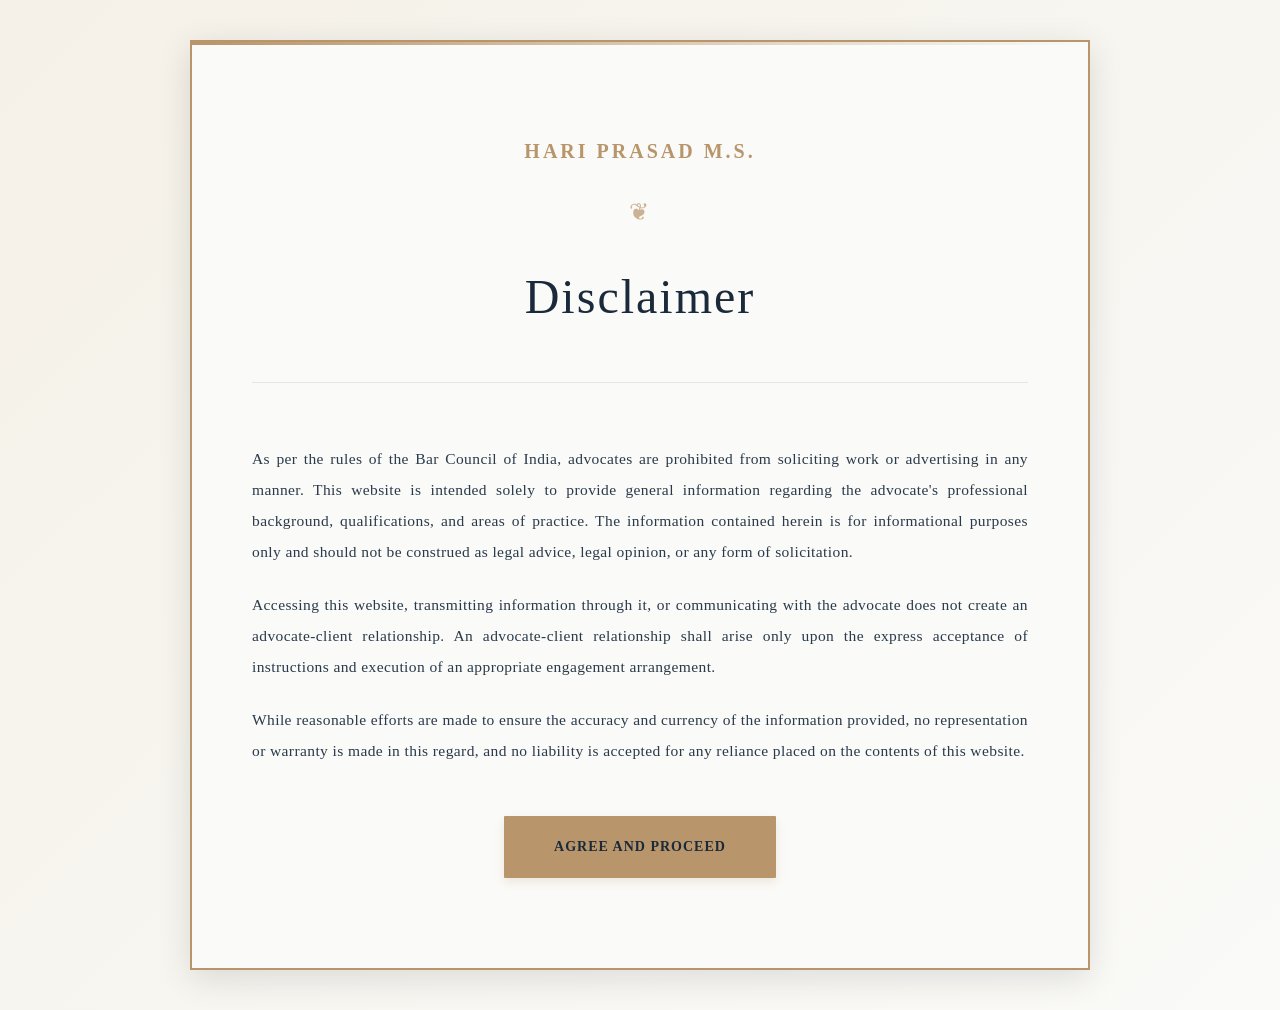
<file: index.html>
<!DOCTYPE html>
<html lang="en">
<head>
<meta charset="UTF-8">
<meta name="viewport" content="width=device-width, initial-scale=1">
<title>Disclaimer | Hari Prasad M.S.</title>
<style>
* { margin: 0; padding: 0; box-sizing: border-box; }

:root {
  --navy: #1a2a3a;
  --charcoal: #2a3a4a;
  --cream: #f5f1e8;
  --gold: #b8956a;
}

html { scroll-behavior: smooth; }

body {
  font-family: 'Garamond', 'Book Antiqua', 'Palatino', serif;
  color: var(--charcoal);
  line-height: 1.9;
  background: linear-gradient(135deg, var(--cream) 0%, #fafaf8 100%);
  display: flex;
  align-items: center;
  justify-content: center;
  min-height: 100vh;
  padding: 40px;
  letter-spacing: 0.3px;
}

.disclaimer-container {
  max-width: 900px;
  width: 100%;
  padding: 90px 60px;
  background: #fafaf8;
  border: 2px solid var(--gold);
  box-shadow: 0 8px 32px rgba(0, 0, 0, 0.12);
  position: relative;
  overflow: hidden;
}

.disclaimer-container::before {
  content: '';
  position: absolute;
  top: 0;
  left: 0;
  right: 0;
  height: 3px;
  background: linear-gradient(to right, var(--gold), transparent);
}

.header {
  text-align: center;
  margin-bottom: 60px;
  padding-bottom: 40px;
  border-bottom: 1px solid #e8e6e0;
}

.firm-name {
  font-size: 20px;
  font-weight: 700;
  color: var(--gold);
  letter-spacing: 3px;
  margin-bottom: 20px;
  text-transform: uppercase;
}

.ornament {
  font-size: 24px;
  color: var(--gold);
  margin: 15px 0;
  letter-spacing: 2px;
  opacity: 0.7;
}

.page-title {
  font-size: 48px;
  font-weight: 400;
  color: var(--navy);
  letter-spacing: 2px;
}

.disclaimer-content {
  font-size: 15.5px;
  color: var(--charcoal);
  margin-bottom: 50px;
  text-align: justify;
  line-height: 2;
  letter-spacing: 0.4px;
}

.disclaimer-content p {
  margin-bottom: 22px;
}

.button-container {
  display: flex;
  justify-content: center;
  margin-top: 50px;
}

.btn-proceed {
  background: var(--gold);
  color: var(--navy);
  padding: 16px 48px;
  border: 2px solid var(--gold);
  border-radius: 1px;
  font-family: 'Garamond', 'Book Antiqua', serif;
  font-size: 14px;
  font-weight: 600;
  cursor: pointer;
  text-decoration: none;
  display: inline-block;
  letter-spacing: 1px;
  transition: all 0.5s cubic-bezier(0.4, 0, 0.2, 1);
  box-shadow: 0 4px 10px rgba(184, 149, 106, 0.2);
  position: relative;
  overflow: hidden;
  text-transform: uppercase;
}

.btn-proceed::before {
  content: '';
  position: absolute;
  top: 0;
  left: -100%;
  width: 100%;
  height: 100%;
  background: var(--navy);
  z-index: -1;
  transition: left 0.5s ease;
}

.btn-proceed:hover {
  color: var(--gold);
  box-shadow: 0 6px 16px rgba(184, 149, 106, 0.3);
  transform: translateY(-2px);
}

.btn-proceed:hover::before {
  left: 0;
}

@media (max-width: 700px) {
  .disclaimer-container {
    padding: 60px 35px;
  }

  .page-title {
    font-size: 36px;
  }

  .disclaimer-content {
    font-size: 14px;
    text-align: left;
  }

  .btn-proceed {
    padding: 14px 36px;
    font-size: 13px;
  }
}
</style>
</head>
<body>
<div class="disclaimer-container">
  <div class="header">
    <div class="firm-name">Hari Prasad M.S.</div>
    <div class="ornament">❦</div>
    <div class="page-title">Disclaimer</div>
  </div>

  <div class="disclaimer-content">
    <p>As per the rules of the Bar Council of India, advocates are prohibited from soliciting work or advertising in any manner. This website is intended solely to provide general information regarding the advocate's professional background, qualifications, and areas of practice. The information contained herein is for informational purposes only and should not be construed as legal advice, legal opinion, or any form of solicitation.</p>

    <p>Accessing this website, transmitting information through it, or communicating with the advocate does not create an advocate-client relationship. An advocate-client relationship shall arise only upon the express acceptance of instructions and execution of an appropriate engagement arrangement.</p>

    <p>While reasonable efforts are made to ensure the accuracy and currency of the information provided, no representation or warranty is made in this regard, and no liability is accepted for any reliance placed on the contents of this website.</p>
  </div>

  <div class="button-container">
    <a href="home.html" class="btn-proceed">Agree and Proceed</a>
  </div>
</div>
</body>
</html>
</file>
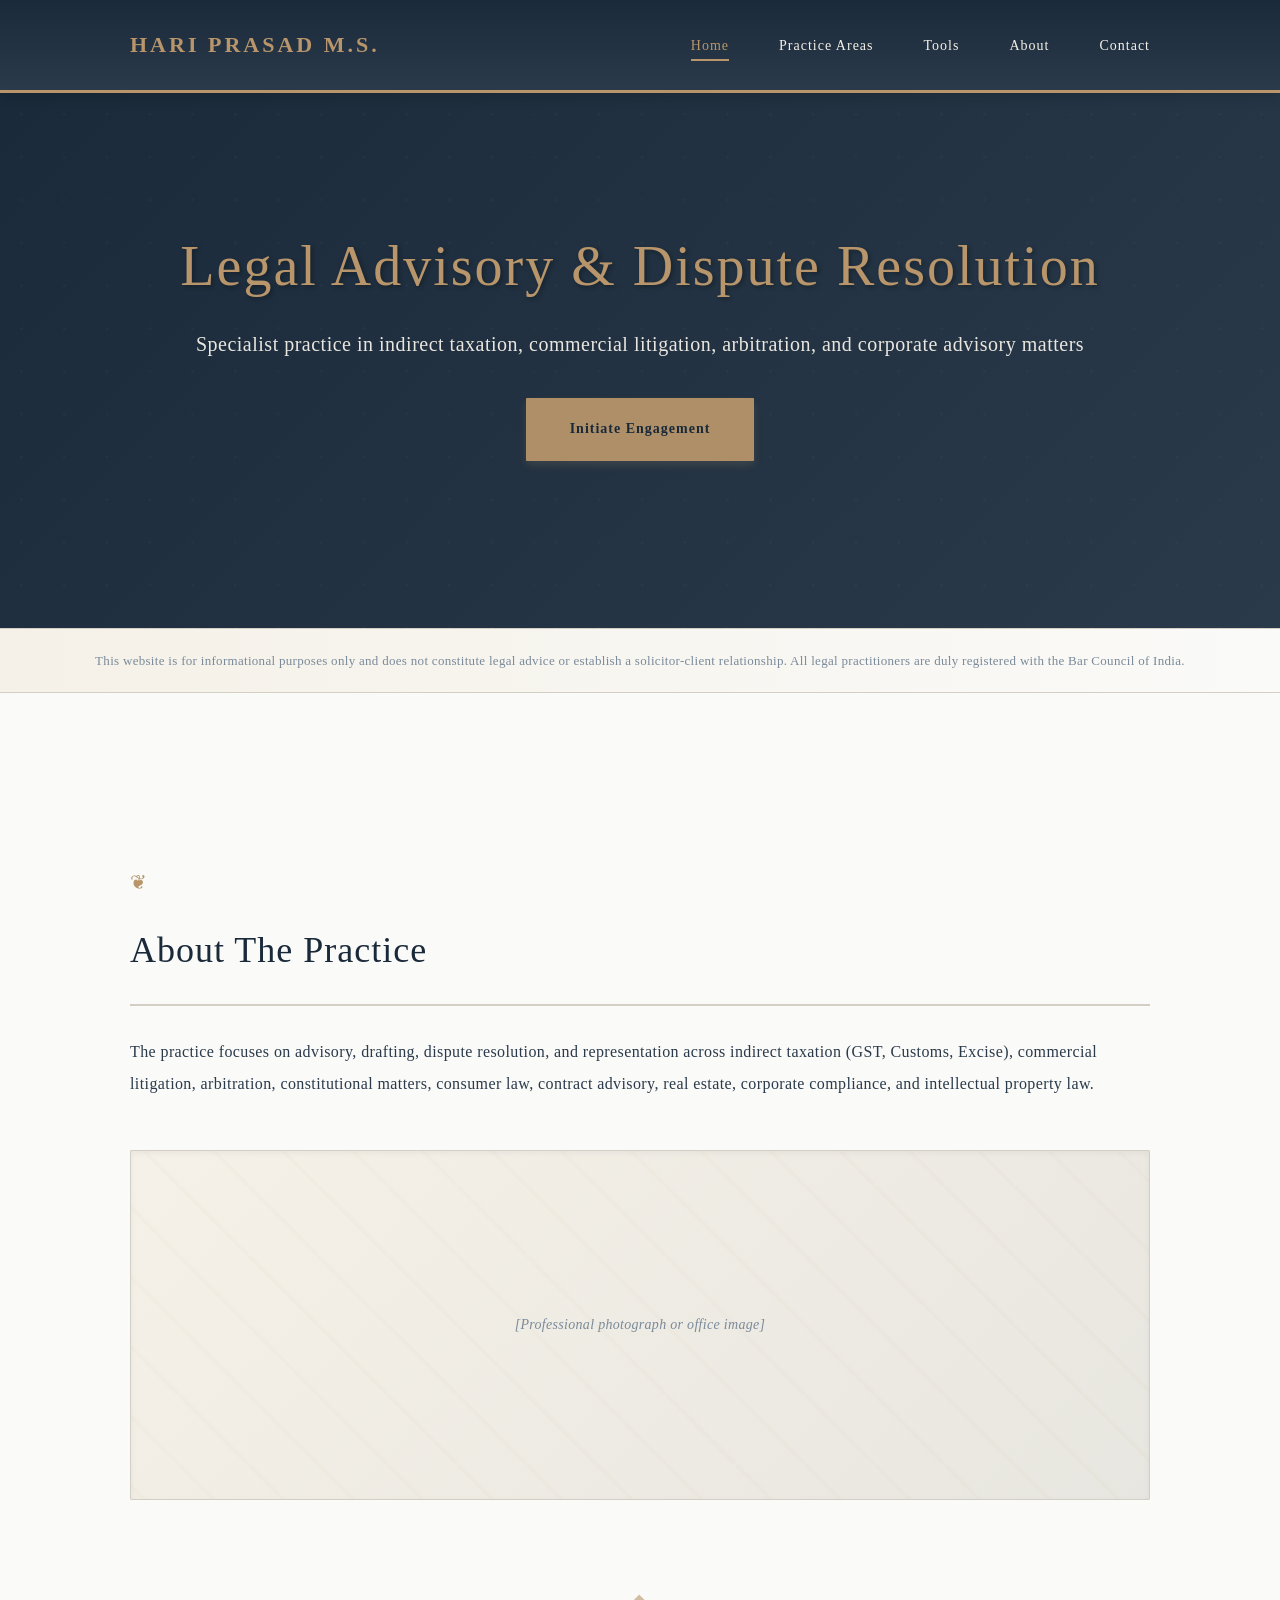
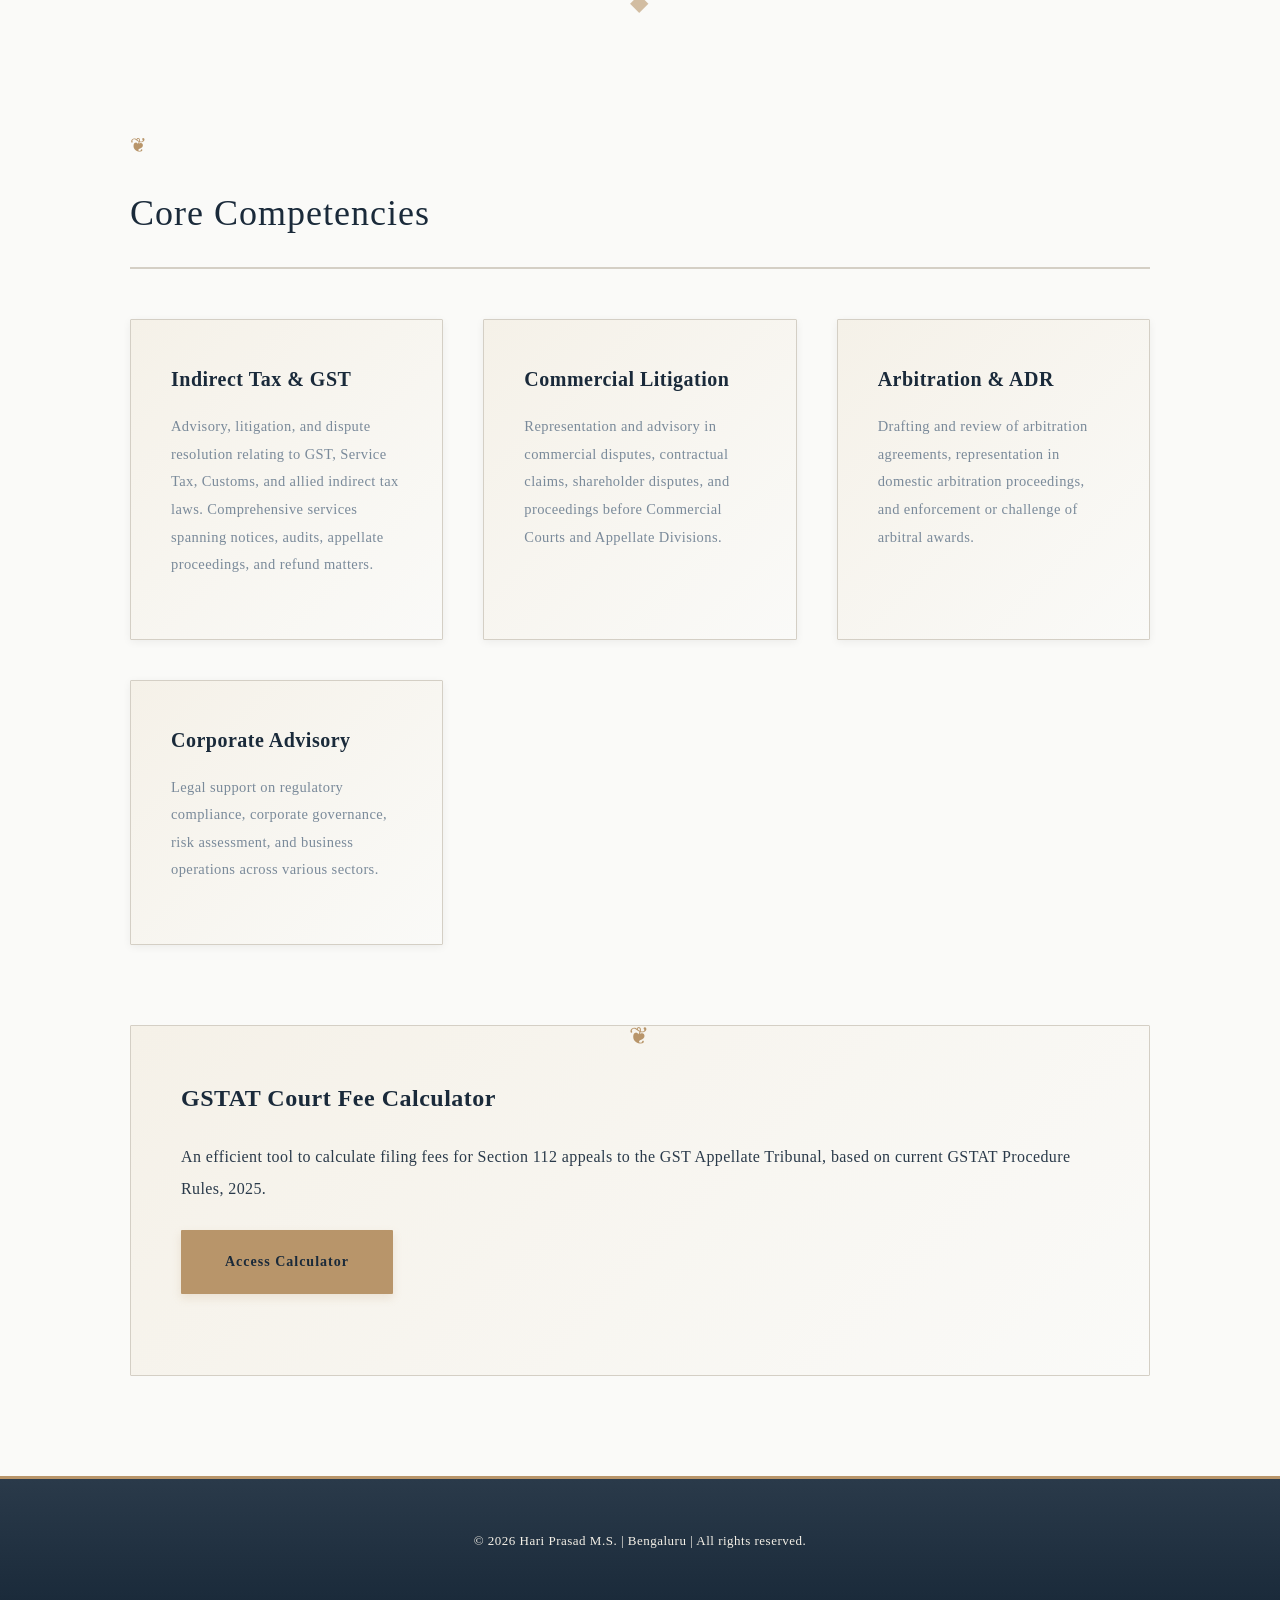
<file: about.html>
<!DOCTYPE html>
<html lang="en">
<head>
<meta charset="UTF-8">
<meta name="viewport" content="width=device-width, initial-scale=1">
<title>Hari Prasad M.S. | Legal Practice | Bengaluru</title>
<meta name="description" content="Hari Prasad M.S. - Advocate based in Bengaluru specializing in indirect tax, commercial litigation, arbitration, and corporate advisory.">
<link rel="stylesheet" href="style.css">
</head>
<body>
<nav class="navbar">
  <div class="container">
    <div class="logo">Hari Prasad M.S.</div>
    <ul class="nav-links">
      <li><a href="home.html" class="active">Home</a></li>
      <li><a href="practice-areas.html">Practice Areas</a></li>
      <li><a href="calculator.html">Tools</a></li>
      <li><a href="about.html">About</a></li>
      <li><a href="contact.html">Contact</a></li>
    </ul>
  </div>
</nav>

<section class="hero">
  <div class="container">
    <h1>Legal Advisory & Dispute Resolution</h1>
    <p>Specialist practice in indirect taxation, commercial litigation, arbitration, and corporate advisory matters</p>
    <p style="margin-top: 35px;"><a href="contact.html" class="btn">Initiate Engagement</a></p>
  </div>
</section>

<div class="disclaimer-bar">
  <p>This website is for informational purposes only and does not constitute legal advice or establish a solicitor-client relationship. All legal practitioners are duly registered with the Bar Council of India.</p>
</div>

<section class="content">
  <div class="container">
    <h2>About The Practice</h2>
    <p>The practice focuses on advisory, drafting, dispute resolution, and representation across indirect taxation (GST, Customs, Excise), commercial litigation, arbitration, constitutional matters, consumer law, contract advisory, real estate, corporate compliance, and intellectual property law.</p>
    
    <div class="image-section">[Professional photograph or office image]</div>
    
    <div class="ornament">◆</div>
    
    <h2>Core Competencies</h2>
    <div class="grid">
      <div class="card">
        <h3>Indirect Tax & GST</h3>
        <p>Advisory, litigation, and dispute resolution relating to GST, Service Tax, Customs, and allied indirect tax laws. Comprehensive services spanning notices, audits, appellate proceedings, and refund matters.</p>
      </div>
      <div class="card">
        <h3>Commercial Litigation</h3>
        <p>Representation and advisory in commercial disputes, contractual claims, shareholder disputes, and proceedings before Commercial Courts and Appellate Divisions.</p>
      </div>
      <div class="card">
        <h3>Arbitration & ADR</h3>
        <p>Drafting and review of arbitration agreements, representation in domestic arbitration proceedings, and enforcement or challenge of arbitral awards.</p>
      </div>
      <div class="card">
        <h3>Corporate Advisory</h3>
        <p>Legal support on regulatory compliance, corporate governance, risk assessment, and business operations across various sectors.</p>
      </div>
    </div>

    <div style="margin-top: 80px; padding: 50px; background: linear-gradient(135deg, #f5f1e8 0%, #fafaf8 100%); border: 1px solid #d4cfc5; border-radius: 1px; position: relative;">
      <div style="position: absolute; top: -12px; left: 50%; transform: translateX(-50%); color: #b8956a; font-size: 24px; letter-spacing: 2px;">❦</div>
      <h3 style="font-size: 24px; margin-bottom: 20px; color: #1a2a3a;">GSTAT Court Fee Calculator</h3>
      <p style="margin-bottom: 25px; color: #2a3a4a;">An efficient tool to calculate filing fees for Section 112 appeals to the GST Appellate Tribunal, based on current GSTAT Procedure Rules, 2025.</p>
      <p><a href="calculator.html" class="btn">Access Calculator</a></p>
    </div>
  </div>
</section>

<footer>
  <div class="container">
    <p>&copy; 2026 Hari Prasad M.S. | Bengaluru | All rights reserved.</p>
  </div>
</footer>
</body>
</html>
</file>
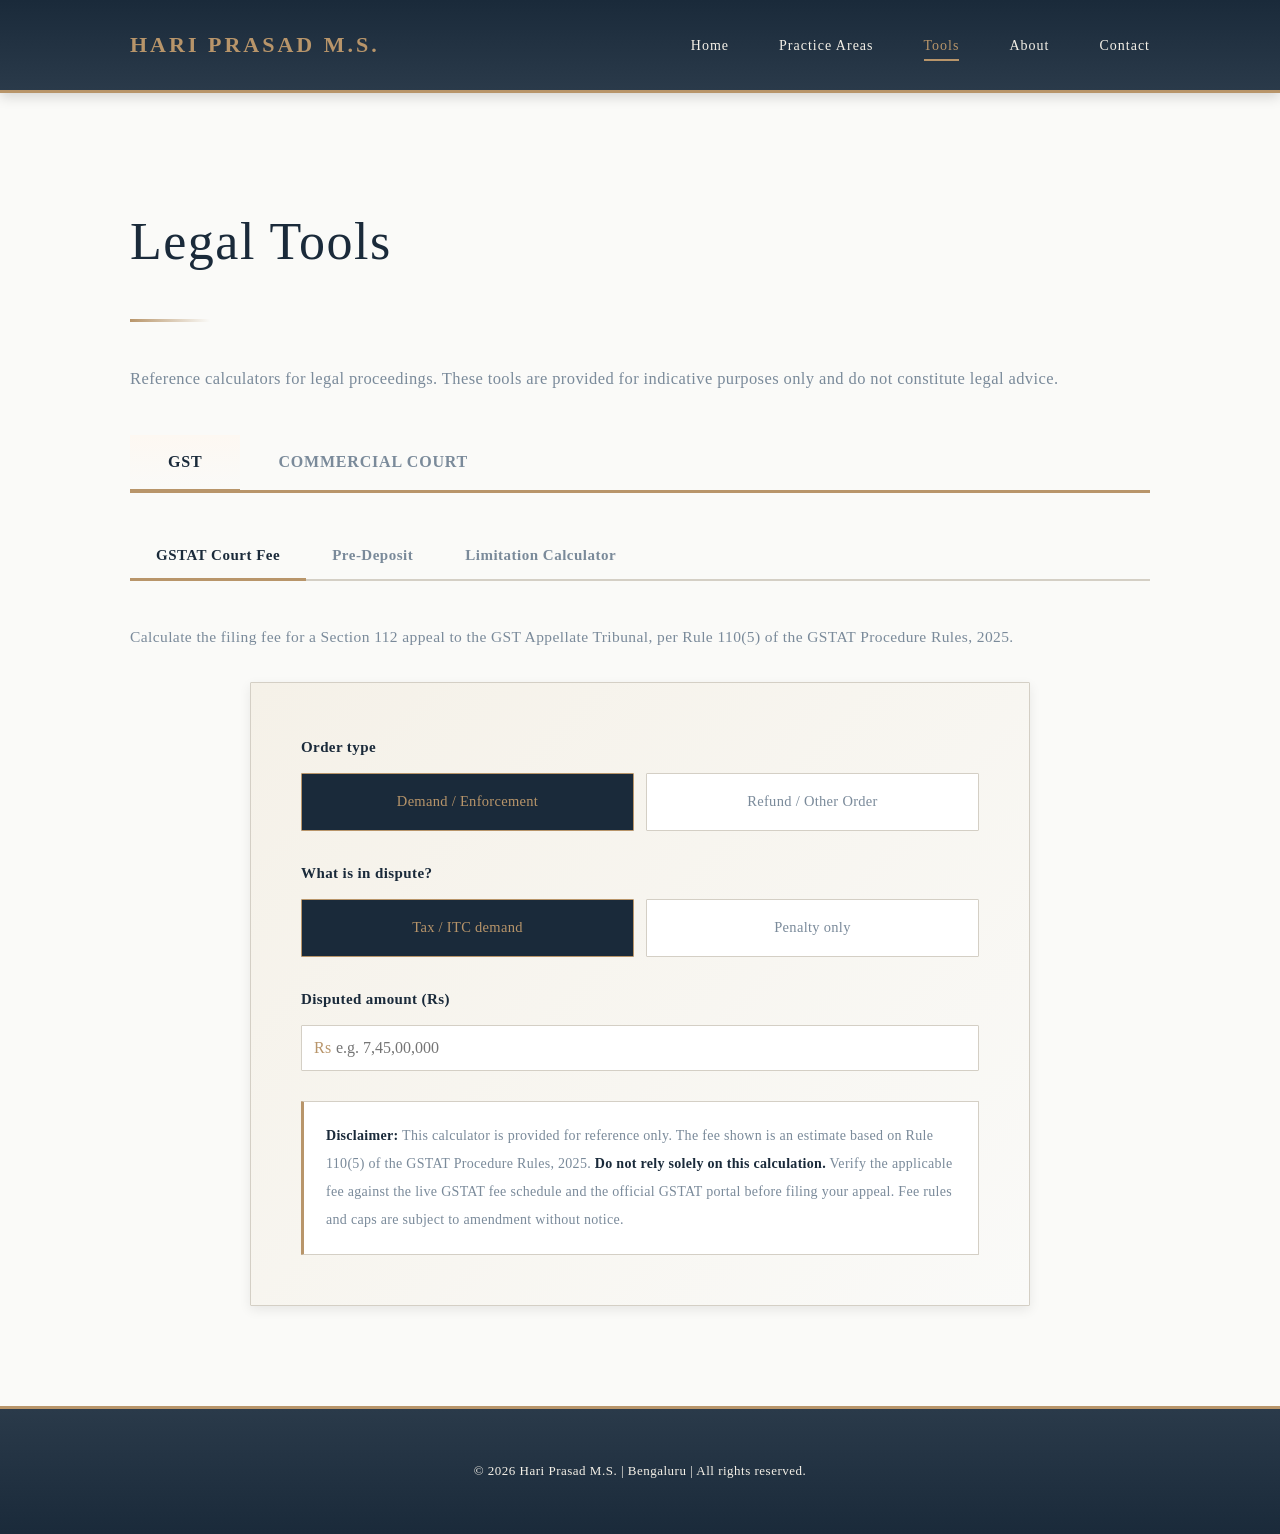
<file: calculator.html>
<!DOCTYPE html>
<html lang="en">
<head>
<meta charset="UTF-8">
<meta name="viewport" content="width=device-width, initial-scale=1">
<title>Legal Tools | Hari Prasad M.S.</title>
<link rel="stylesheet" href="style.css">
<style>
/* ── Section Selector (top level) ── */
.section-selector {
  display: flex;
  gap: 0;
  margin-bottom: 0;
  border-bottom: 3px solid var(--gold, #b8956a);
}
.section-btn {
  padding: 18px 38px;
  font-size: 16px;
  font-family: 'Garamond','Book Antiqua','Palatino',serif;
  font-weight: 600;
  letter-spacing: 0.8px;
  color: #7a8a9a;
  border: none;
  border-bottom: 4px solid transparent;
  background: none;
  cursor: pointer;
  transition: all 0.3s ease;
  margin-bottom: -3px;
  text-transform: uppercase;
}
.section-btn:hover { color: #b8956a; }
.section-btn.active { color: #1a2a3a; border-bottom-color: #b8956a; background: linear-gradient(to bottom, #fdf8f2, transparent); }

.section-panel { display: none; padding-top: 40px; }
.section-panel.active { display: block; }

/* ── Tool Tabs (second level) ── */
.tool-tabs { display: flex; gap: 0; border-bottom: 2px solid #d4cfc5; margin-bottom: 40px; flex-wrap: wrap; }
.tool-tab { padding: 14px 26px; font-size: 15px; font-family: 'Garamond','Book Antiqua','Palatino',serif; font-weight: 600; letter-spacing: 0.5px; color: #7a8a9a; border: none; border-bottom: 3px solid transparent; background: none; cursor: pointer; transition: all 0.3s ease; margin-bottom: -2px; }
.tool-tab:hover { color: #b8956a; }
.tool-tab.active { color: #1a2a3a; border-bottom-color: #b8956a; }
.tool-panel { display: none; }
.tool-panel.active { display: block; }

/* ── Shared Calculator Container ── */
.calc-container { max-width: 780px; margin: 0 auto; background: linear-gradient(135deg, #f5f1e8 0%, #fafaf8 100%); border: 1px solid #d4cfc5; border-radius: 1px; padding: 50px; box-shadow: 0 4px 12px rgba(0,0,0,0.08); }
.calc-group { margin-bottom: 28px; }
.calc-label { display: block; font-size: 15px; font-weight: 600; color: #1a2a3a; margin-bottom: 12px; letter-spacing: 0.4px; }
.pill-row { display: flex; gap: 12px; flex-wrap: wrap; }
.pill { flex: 1; min-width: 130px; text-align: center; padding: 14px; border: 1px solid #d4cfc5; border-radius: 1px; font-size: 14.5px; font-weight: 500; color: #7a8a9a; cursor: pointer; background: #ffffff; user-select: none; transition: all 0.4s ease; font-family: 'Garamond','Book Antiqua','Palatino',serif; }
.pill.active { background: #1a2a3a; border-color: #b8956a; color: #b8956a; }
.pill:hover { border-color: #b8956a; color: #b8956a; }
select, input[type="text"] { width: 100%; padding: 13px; border: 1px solid #d4cfc5; border-radius: 1px; font-size: 16px; color: #1a2a3a; background: #ffffff; font-family: 'Garamond','Book Antiqua',serif; }
input[type="date"] { width: 100%; padding: 13px; border: 1px solid #d4cfc5; border-radius: 1px; font-size: 16px; color: #1a2a3a; background: #ffffff; font-family: 'Garamond','Book Antiqua',serif; }
select:focus, input:focus { outline: none; border-color: #b8956a; box-shadow: 0 0 0 2px rgba(184,149,106,0.1); }
.input-wrap { position: relative; }
.input-wrap .prefix { position: absolute; left: 13px; top: 50%; transform: translateY(-50%); color: #b8956a; font-size: 16px; }
.input-wrap input[type="text"] { padding-left: 34px; }

/* ── Result Blocks ── */
.calc-result { margin-top: 35px; border-top: 2px solid #d4cfc5; padding-top: 30px; }
.calc-row { display: flex; justify-content: space-between; font-size: 15.5px; color: #7a8a9a; margin-bottom: 14px; }
.calc-row .val { font-weight: 600; color: #1a2a3a; text-align: right; max-width: 60%; }
.calc-total { margin-top: 20px; padding-top: 20px; border-top: 1px dashed #d4cfc5; display: flex; justify-content: space-between; align-items: baseline; }
.calc-total .label { font-size: 15.5px; font-weight: 600; color: #1a2a3a; }
.calc-total .amount { font-size: 30px; font-weight: 400; color: #b8956a; }
.calc-flag { margin-top: 18px; font-size: 14px; color: #7a8a9a; background: #ffffff; border: 1px solid #d4cfc5; border-radius: 1px; padding: 14px; line-height: 1.8; }
.calc-flag.warn { border-color: #b8956a; color: #1a2a3a; background: #fdf8f2; }
.hidden { display: none; }

/* ── Disclaimer Block ── */
.calc-disclaimer {
  margin-top: 30px;
  padding: 20px 22px;
  background: #ffffff;
  border: 1px solid #d4cfc5;
  border-left: 3px solid #b8956a;
  border-radius: 1px;
  font-size: 14px;
  color: #7a8a9a;
  line-height: 2;
}
.calc-disclaimer strong { color: #1a2a3a; }

/* ── Date Result Cards ── */
.date-result-grid { display: grid; gap: 18px; margin-top: 10px; }
.date-result-card { background: #ffffff; border: 1px solid #d4cfc5; border-radius: 1px; padding: 22px 26px; }
.date-result-card .dr-label { font-size: 13px; font-weight: 600; letter-spacing: 0.8px; text-transform: uppercase; color: #7a8a9a; margin-bottom: 10px; }
.date-result-card .dr-date { font-size: 24px; color: #1a2a3a; font-weight: 400; }
.date-result-card .dr-sub { font-size: 14px; color: #7a8a9a; margin-top: 6px; line-height: 1.7; }
.date-result-card.urgent .dr-date { color: #c0392b; }
.date-result-card.ok .dr-date { color: #27735b; }
.date-result-card.amnesty { border-color: #b8956a; background: #fdf8f2; }
.date-result-card.amnesty .dr-date { color: #b8956a; }

/* ── Slab Table ── */
.slab-table { width: 100%; border-collapse: collapse; margin-top: 35px; font-size: 14px; }
.slab-table th { background: #1a2a3a; color: #b8956a; padding: 12px 16px; text-align: left; font-weight: 600; letter-spacing: 0.5px; font-size: 13px; }
.slab-table td { padding: 11px 16px; border-bottom: 1px solid #e8e6e0; color: #2a3a4a; line-height: 1.7; }
.slab-table tr:last-child td { border-bottom: none; }
.slab-table tr:nth-child(even) td { background: #fafaf8; }
.slab-table tr.active-slab td { background: #fdf8f2; border-left: 3px solid #b8956a; font-weight: 600; color: #1a2a3a; }
.slab-table-wrap { overflow-x: auto; border: 1px solid #d4cfc5; border-radius: 1px; margin-top: 35px; }

@media (max-width: 700px) {
  .calc-container { padding: 30px 20px; }
  .tool-tab { padding: 11px 16px; font-size: 13.5px; }
  .section-btn { padding: 14px 22px; font-size: 14px; }
}
</style>
</head>
<body>
<nav class="navbar">
  <div class="container">
    <div class="logo">Hari Prasad M.S.</div>
    <ul class="nav-links">
      <li><a href="home.html">Home</a></li>
      <li><a href="practice-areas.html">Practice Areas</a></li>
      <li><a href="calculator.html" class="active">Tools</a></li>
      <li><a href="about.html">About</a></li>
      <li><a href="contact.html">Contact</a></li>
    </ul>
  </div>
</nav>

<section class="content">
  <div class="container">
    <h1>Legal Tools</h1>
    <p style="color:#7a8a9a; margin-bottom:40px; font-size:16.5px;">Reference calculators for legal proceedings. These tools are provided for indicative purposes only and do not constitute legal advice.</p>

    <!-- ══ TOP-LEVEL SECTION SELECTOR ══ -->
    <div class="section-selector">
      <button class="section-btn active" data-section="gst">GST</button>
      <button class="section-btn" data-section="commercial">Commercial Court</button>
    </div>

    <!-- ════════════════════════════════════════════════════════
         SECTION: GST
    ═════════════════════════════════════════════════════════ -->
    <div class="section-panel active" id="section-gst">

      <div class="tool-tabs">
        <button class="tool-tab active" data-panel="gstat">GSTAT Court Fee</button>
        <button class="tool-tab" data-panel="predeposit">Pre-Deposit</button>
        <button class="tool-tab" data-panel="limitation">Limitation Calculator</button>
      </div>

      <!-- GSTAT Court Fee -->
      <div class="tool-panel active" id="panel-gstat">
        <p style="color:#7a8a9a; margin-bottom:30px; font-size:15.5px;">Calculate the filing fee for a Section 112 appeal to the GST Appellate Tribunal, per Rule 110(5) of the GSTAT Procedure Rules, 2025.</p>
        <div class="calc-container">
          <div class="calc-group">
            <label class="calc-label">Order type</label>
            <div class="pill-row">
              <div class="pill active" id="g-pill-demand">Demand / Enforcement</div>
              <div class="pill" id="g-pill-flat">Refund / Other Order</div>
            </div>
          </div>
          <div id="g-flat-orderselect" class="calc-group hidden">
            <label class="calc-label" for="g-flatType">Order subtype</label>
            <select id="g-flatType">
              <option value="refund">Refund Order</option>
              <option value="registration">Registration Order</option>
              <option value="recovery">Recovery Order</option>
              <option value="enforcement_not129">Enforcement Order (not Section 129)</option>
              <option value="lut">LUT Order</option>
              <option value="other">Other Order</option>
            </select>
          </div>
          <div id="g-demand-options" class="calc-group">
            <label class="calc-label">What is in dispute?</label>
            <div class="pill-row">
              <div class="pill active" id="g-pill-tax">Tax / ITC demand</div>
              <div class="pill" id="g-pill-penalty">Penalty only</div>
            </div>
          </div>
          <div id="g-amount-group" class="calc-group">
            <label class="calc-label" id="g-amount-label" for="g-amount">Disputed amount (Rs)</label>
            <div class="input-wrap">
              <span class="prefix">Rs</span>
              <input type="text" id="g-amount" placeholder="e.g. 7,45,00,000" inputmode="numeric">
            </div>
          </div>
          <div class="calc-result" id="g-result" style="display:none;">
            <div id="g-demand-breakup">
              <div class="calc-row"><span>Amount</span><span class="val" id="g-r-amount">—</span></div>
              <div class="calc-row"><span>Lakhs (rounded up)</span><span class="val" id="g-r-lakhs">—</span></div>
              <div class="calc-row"><span>Rate</span><span class="val">Rs 1,000 per lakh</span></div>
              <div class="calc-row"><span>Calculated</span><span class="val" id="g-r-calc">—</span></div>
            </div>
            <div id="g-flat-breakup" class="hidden">
              <div class="calc-row"><span>Order type</span><span class="val" id="g-r-subtype">—</span></div>
              <div class="calc-row"><span>Fee basis</span><span class="val">Flat fee</span></div>
            </div>
            <div class="calc-flag" id="g-r-flag" style="display:none;"></div>
            <div class="calc-total">
              <span class="label">Filing Fee</span>
              <span class="amount" id="g-r-total">—</span>
            </div>
          </div>
          <div class="calc-disclaimer">
            <strong>Disclaimer:</strong> This calculator is provided for reference only. The fee shown is an estimate based on Rule 110(5) of the GSTAT Procedure Rules, 2025. <strong>Do not rely solely on this calculation.</strong> Verify the applicable fee against the live GSTAT fee schedule and the official GSTAT portal before filing your appeal. Fee rules and caps are subject to amendment without notice.
          </div>
        </div>
      </div>

      <!-- Pre-Deposit -->
      <div class="tool-panel" id="panel-predeposit">
        <p style="color:#7a8a9a; margin-bottom:30px; font-size:15.5px;">Calculate the mandatory pre-deposit required under Section 107 or Section 112 of the CGST Act, 2017. Pre-deposit is computed on disputed tax or ITC only and is capped at Rs 20 crore per Act per stage.</p>
        <div class="calc-container">

          <!-- Stage -->
          <div class="calc-group">
            <label class="calc-label">Appeal stage</label>
            <div class="pill-row">
              <div class="pill active" id="pd-pill-107">Section 107 — First Appeal</div>
              <div class="pill" id="pd-pill-112">Section 112 — GSTAT Appeal</div>
            </div>
          </div>

          <!-- What is in dispute -->
          <div class="calc-group">
            <label class="calc-label">Nature of the demand in dispute</label>
            <div class="pill-row">
              <div class="pill active" id="pd-pill-tax">Tax / ITC demand</div>
              <div class="pill" id="pd-pill-penonly">Penalty only</div>
              <div class="pill" id="pd-pill-intonly">Interest / fee only</div>
            </div>
          </div>

          <!-- Applicable Act (tax path only) -->
          <div class="calc-group" id="pd-act-group">
            <label class="calc-label">Applicable Act</label>
            <div class="pill-row">
              <div class="pill active" id="pd-pill-cgst-sgst">CGST + SGST</div>
              <div class="pill" id="pd-pill-igst">IGST</div>
              <div class="pill" id="pd-pill-cgst-utgst">CGST + UTGST</div>
              <div class="pill" id="pd-pill-cgst-only">CGST only</div>
            </div>
          </div>

          <!-- CGST / IGST amount -->
          <div class="calc-group" id="pd-cgst-group">
            <label class="calc-label" id="pd-cgst-lbl" for="pd-cgst">Disputed CGST amount (Rs)</label>
            <div class="input-wrap">
              <span class="prefix">Rs</span>
              <input type="text" id="pd-cgst" placeholder="e.g. 25,00,000" inputmode="numeric">
            </div>
          </div>

          <!-- SGST / UTGST amount -->
          <div class="calc-group" id="pd-sgst-group">
            <label class="calc-label" id="pd-sgst-lbl" for="pd-sgst">Disputed SGST amount (Rs)</label>
            <div class="input-wrap">
              <span class="prefix">Rs</span>
              <input type="text" id="pd-sgst" placeholder="Usually equal to CGST amount" inputmode="numeric">
            </div>
          </div>

          <!-- Penalty-only amount -->
          <div class="calc-group hidden" id="pd-penonly-group">
            <label class="calc-label" for="pd-penonly-amt">Disputed penalty amount (Rs)</label>
            <div class="input-wrap">
              <span class="prefix">Rs</span>
              <input type="text" id="pd-penonly-amt" placeholder="e.g. 5,00,000" inputmode="numeric">
            </div>
          </div>

          <!-- Filing date (penalty-only) -->
          <div class="calc-group hidden" id="pd-filing-date-group">
            <label class="calc-label" for="pd-filing-date">Date of filing the appeal</label>
            <input type="date" id="pd-filing-date">
          </div>

          <!-- Result -->
          <div class="calc-result" id="pd-result" style="display:none;">
            <div id="pd-result-rows"></div>
            <div class="calc-flag" id="pd-r-flag" style="display:none;"></div>
            <div class="calc-total">
              <span class="label" id="pd-total-label">Total Pre-Deposit Required</span>
              <span class="amount" id="pd-r-total">—</span>
            </div>
            <div class="calc-flag" id="pd-r-note2" style="display:none; margin-top:12px;"></div>
          </div>

          <div class="calc-disclaimer">
            <strong>Disclaimer:</strong> Pre-deposit under Section 107(6)(b) and Section 112(8)(b) is computed at 10% of the disputed tax or ITC amount, subject to a maximum of <strong>Rs 20 crore per Act per stage</strong>. Where an order raises demands under both CGST and SGST (or UTGST), the cap applies separately to each Act at each stage, giving a maximum combined pre-deposit of Rs 40 crore per stage (Rs 80 crore across both stages for a CGST + SGST matter). Penalty or interest in the same order does not form part of the pre-deposit calculation for a tax demand. For <strong>penalty-only orders</strong>: no pre-deposit was required for appeals filed before 1 October 2025; a 10% pre-deposit on the penalty amount is required for appeals filed on or after 1 October 2025 (Finance Act, 2025). For <strong>interest / fee only orders</strong>: no pre-deposit is required. Cases under Sections 73, 74, 122, 125, 129 or 130 may involve specific transitional provisions. <strong>Do not rely solely on this calculation.</strong> Always verify against the applicable provisions and the relevant order before making payment.
          </div>
        </div>
      </div>

      <!-- Limitation Calculator -->
      <div class="tool-panel" id="panel-limitation">
        <p style="color:#7a8a9a; margin-bottom:30px; font-size:15.5px;">Calculate the last date for filing a GST appeal based on the date of receipt of the order, including the special extended deadline applicable to Section 112 appeals for orders received between 1 July 2017 and 31 March 2026.</p>
        <div class="calc-container">
          <div class="calc-group">
            <label class="calc-label">Appeal / Application type</label>
            <select id="ld-type">
              <option value="107">Section 107 — First Appeal to Appellate Authority</option>
              <option value="112">Section 112 — Second Appeal to GSTAT</option>
              <option value="107cond">Section 107 — With condonation window (max)</option>
              <option value="112cond">Section 112 — With condonation window (max)</option>
            </select>
          </div>
          <div class="calc-group">
            <label class="calc-label" for="ld-date">Date of receipt of order</label>
            <input type="date" id="ld-date">
          </div>
          <div class="calc-result" id="ld-result" style="display:none;">
            <div class="calc-row"><span>Order received on</span><span class="val" id="ld-r-orderdate">—</span></div>
            <div class="calc-row"><span>Limitation period</span><span class="val" id="ld-r-period">—</span></div>
            <div class="calc-row"><span>Today</span><span class="val" id="ld-r-today">—</span></div>
            <div class="date-result-grid" id="ld-cards" style="margin-top:25px;"></div>
          </div>
          <div class="calc-disclaimer">
            <strong>Disclaimer:</strong> The limitation periods shown are based on Sections 107 and 112 of the CGST Act, 2017. Limitation is counted from the date of actual receipt of the order, which may differ from the date of the order itself. For <strong>Section 112 (second appeal)</strong> only — where the order was received between 1 July 2017 and 31 March 2026, the amnesty period is excluded from the limitation count, resulting in an effective last date of <strong>30 June 2026</strong>; this extended deadline does not apply to Section 107 first appeals. This calculator does not account for public holidays, other exclusions under the Limitation Act, 1963, Supreme Court orders on limitation, or any other ground of condonation. <strong>Do not rely solely on this tool.</strong> Always verify against the actual order and applicable law before filing.
          </div>
        </div>
      </div>

    </div><!-- /section-gst -->

    <!-- ════════════════════════════════════════════════════════
         SECTION: COMMERCIAL COURT
    ═════════════════════════════════════════════════════════ -->
    <div class="section-panel" id="section-commercial">

      <div class="tool-tabs">
        <button class="tool-tab active" data-panel="kcourtfee">Court Fee — Money Recovery (Karnataka)</button>
      </div>

      <!-- Karnataka Court Fee -->
      <div class="tool-panel active" id="panel-kcourtfee">
        <p style="color:#7a8a9a; margin-bottom:30px; font-size:15.5px;">Calculate the ad valorem court fee payable on a plaint for recovery of money filed before courts in Karnataka, under Schedule I, Article 1 of the Karnataka Court-Fees and Suits Valuation Act, 1958.</p>

        <div class="calc-container">
          <div class="calc-group">
            <label class="calc-label" for="kc-amount">Claim amount / suit valuation (Rs)</label>
            <div class="input-wrap">
              <span class="prefix">Rs</span>
              <input type="text" id="kc-amount" placeholder="e.g. 1,25,00,000" inputmode="numeric">
            </div>
          </div>

          <div class="calc-result" id="kc-result" style="display:none;">
            <div class="calc-row"><span>Claim amount</span><span class="val" id="kc-r-amount">—</span></div>
            <div class="calc-row"><span>Applicable slab</span><span class="val" id="kc-r-slab">—</span></div>
            <div class="calc-row"><span>Base fee</span><span class="val" id="kc-r-base">—</span></div>
            <div class="calc-row"><span>Marginal calculation</span><span class="val" id="kc-r-marginal">—</span></div>
            <div class="calc-total">
              <span class="label">Court Fee Payable</span>
              <span class="amount" id="kc-r-total">—</span>
            </div>
          </div>

          <div class="calc-disclaimer">
            <strong>Disclaimer:</strong> This calculator applies the ad valorem slab rates under Schedule I, Article 1 of the Karnataka Court-Fees and Suits Valuation Act, 1958 for plaints, written statements pleading set-off or counter-claim, and memoranda of appeal in suits for recovery of money. It does not calculate process fee, e-filing charges, advocate welfare fund contribution, vakalath fee, postal charges, copying charges, or any other court charges. Suit valuation may be subject to judicial determination in contested cases. <strong>Do not rely solely on this calculation.</strong> Verify the applicable fee with the court registry before filing.
          </div>

          <!-- Slab Reference Table -->
          <div class="slab-table-wrap">
            <table class="slab-table" id="kc-slab-table">
              <thead>
                <tr>
                  <th>Claim amount</th>
                  <th>Court fee formula</th>
                </tr>
              </thead>
              <tbody>
                <tr data-min="0"        data-max="15000">       <td>Up to Rs 15,000</td>                          <td>2.5%</td></tr>
                <tr data-min="15001"    data-max="75000">       <td>Rs 15,001 to Rs 75,000</td>                   <td>Rs 375 + 7.5% above Rs 15,000</td></tr>
                <tr data-min="75001"    data-max="250000">      <td>Rs 75,001 to Rs 2,50,000</td>                 <td>Rs 4,875 + 7% above Rs 75,000</td></tr>
                <tr data-min="250001"   data-max="500000">      <td>Rs 2,50,001 to Rs 5,00,000</td>              <td>Rs 17,125 + 6.5% above Rs 2,50,000</td></tr>
                <tr data-min="500001"   data-max="750000">      <td>Rs 5,00,001 to Rs 7,50,000</td>              <td>Rs 33,375 + 6% above Rs 5,00,000</td></tr>
                <tr data-min="750001"   data-max="1000000">     <td>Rs 7,50,001 to Rs 10,00,000</td>             <td>Rs 48,375 + 5.5% above Rs 7,50,000</td></tr>
                <tr data-min="1000001"  data-max="1500000">     <td>Rs 10,00,001 to Rs 15,00,000</td>            <td>Rs 62,125 + 5% above Rs 10,00,000</td></tr>
                <tr data-min="1500001"  data-max="2000000">     <td>Rs 15,00,001 to Rs 20,00,000</td>            <td>Rs 87,125 + 4.5% above Rs 15,00,000</td></tr>
                <tr data-min="2000001"  data-max="2500000">     <td>Rs 20,00,001 to Rs 25,00,000</td>            <td>Rs 1,09,625 + 4% above Rs 20,00,000</td></tr>
                <tr data-min="2500001"  data-max="3000000">     <td>Rs 25,00,001 to Rs 30,00,000</td>            <td>Rs 1,29,625 + 3.5% above Rs 25,00,000</td></tr>
                <tr data-min="3000001"  data-max="4000000">     <td>Rs 30,00,001 to Rs 40,00,000</td>            <td>Rs 1,47,125 + 3% above Rs 30,00,000</td></tr>
                <tr data-min="4000001"  data-max="5000000">     <td>Rs 40,00,001 to Rs 50,00,000</td>            <td>Rs 1,77,125 + 2.5% above Rs 40,00,000</td></tr>
                <tr data-min="5000001"  data-max="6000000">     <td>Rs 50,00,001 to Rs 60,00,000</td>            <td>Rs 2,02,125 + 2% above Rs 50,00,000</td></tr>
                <tr data-min="6000001"  data-max="7000000">     <td>Rs 60,00,001 to Rs 70,00,000</td>            <td>Rs 2,22,125 + 1.5% above Rs 60,00,000</td></tr>
                <tr data-min="7000001"  data-max="8000000">     <td>Rs 70,00,001 to Rs 80,00,000</td>            <td>Rs 2,37,125 + 1% above Rs 70,00,000</td></tr>
                <tr data-min="8000001"  data-max="Infinity">    <td>Above Rs 80,00,000</td>                       <td>Rs 2,47,125 + 0.5% above Rs 80,00,000</td></tr>
              </tbody>
            </table>
          </div>
        </div>
      </div>

    </div><!-- /section-commercial -->

  </div>
</section>

<footer>
  <div class="container">
    <p>&copy; 2026 Hari Prasad M.S. | Bengaluru | All rights reserved.</p>
  </div>
</footer>

<script>
(function () {

  /* ══════════════════════════════════════════════════════════
     SECTION SELECTOR (top level)
  ══════════════════════════════════════════════════════════ */
  document.querySelectorAll('.section-btn').forEach(function (btn) {
    btn.addEventListener('click', function () {
      document.querySelectorAll('.section-btn').forEach(function (b) { b.classList.remove('active'); });
      document.querySelectorAll('.section-panel').forEach(function (p) { p.classList.remove('active'); });
      btn.classList.add('active');
      document.getElementById('section-' + btn.dataset.section).classList.add('active');
    });
  });

  /* ══════════════════════════════════════════════════════════
     TAB SWITCHING (second level — scoped to each section)
  ══════════════════════════════════════════════════════════ */
  document.querySelectorAll('.tool-tabs').forEach(function (tabBar) {
    tabBar.querySelectorAll('.tool-tab').forEach(function (tab) {
      tab.addEventListener('click', function () {
        /* deactivate siblings in this tab bar only */
        tabBar.querySelectorAll('.tool-tab').forEach(function (t) { t.classList.remove('active'); });
        /* deactivate panels in the parent section panel */
        tabBar.parentElement.querySelectorAll('.tool-panel').forEach(function (p) { p.classList.remove('active'); });
        tab.classList.add('active');
        tabBar.parentElement.querySelector('#panel-' + tab.dataset.panel).classList.add('active');
      });
    });
  });

  /* ─── Helpers ─── */
  function fmtRs(n) { return 'Rs ' + Math.round(n).toLocaleString('en-IN'); }
  function parseAmt(s) { var c = (s || '').replace(/[^0-9.]/g, ''); return c ? parseFloat(c) : NaN; }
  function fmtDate(d) {
    var months = ['January','February','March','April','May','June','July','August','September','October','November','December'];
    return d.getDate() + ' ' + months[d.getMonth()] + ' ' + d.getFullYear();
  }
  function addMonths(d, m) { var r = new Date(d); r.setMonth(r.getMonth() + m); return r; }
  function daysBetween(a, b) { return Math.round((b - a) / 86400000); }

  /* ══════════════════════════════════════════════════════════
     GSTAT FEE CALCULATOR
  ══════════════════════════════════════════════════════════ */
  (function () {
    var orderClass = 'demand';
    var pillDemand = document.getElementById('g-pill-demand');
    var pillFlat   = document.getElementById('g-pill-flat');
    var pillTax    = document.getElementById('g-pill-tax');
    var pillPen    = document.getElementById('g-pill-penalty');
    var flatSel    = document.getElementById('g-flat-orderselect');
    var demOpts    = document.getElementById('g-demand-options');
    var amtGrp     = document.getElementById('g-amount-group');
    var amtLbl     = document.getElementById('g-amount-label');
    var amtInp     = document.getElementById('g-amount');
    var ftSel      = document.getElementById('g-flatType');
    var result     = document.getElementById('g-result');
    var demBr      = document.getElementById('g-demand-breakup');
    var flatBr     = document.getElementById('g-flat-breakup');
    var flagEl     = document.getElementById('g-r-flag');
    var flatLabels = { refund:'Refund Order', registration:'Registration Order', recovery:'Recovery Order', enforcement_not129:'Enforcement (not Sec 129)', lut:'LUT Order', other:'Other Order' };

    function setOC(c) {
      orderClass = c;
      pillDemand.classList.toggle('active', c === 'demand');
      pillFlat.classList.toggle('active', c === 'flat');
      flatSel.classList.toggle('hidden', c !== 'flat');
      demOpts.classList.toggle('hidden', c !== 'demand');
      amtGrp.classList.toggle('hidden', c !== 'demand');
      compute();
    }
    function setDT(t) {
      pillTax.classList.toggle('active', t === 'tax');
      pillPen.classList.toggle('active', t === 'penalty');
      amtLbl.textContent = t === 'tax' ? 'Disputed tax / ITC amount (Rs)' : 'Disputed penalty amount (Rs)';
      compute();
    }
    function compute() {
      if (orderClass === 'flat') {
        demBr.classList.add('hidden'); flatBr.classList.remove('hidden');
        flagEl.style.display = 'none';
        document.getElementById('g-r-subtype').textContent = flatLabels[ftSel.value];
        document.getElementById('g-r-total').textContent = fmtRs(5000);
        result.style.display = 'block'; return;
      }
      demBr.classList.remove('hidden'); flatBr.classList.add('hidden');
      var r = parseAmt(amtInp.value);
      if (isNaN(r) || r <= 0) { result.style.display = 'none'; return; }
      var l = Math.ceil(r / 100000);
      var c = l * 1000;
      var f = c, msg = '';
      if (c < 5000)       { f = 5000;  msg = 'Fee below Rs 5,000 minimum — floor applied.'; }
      else if (c > 25000) { f = 25000; msg = 'Fee exceeds Rs 25,000 cap — ceiling applied.'; }
      document.getElementById('g-r-amount').textContent = fmtRs(r);
      document.getElementById('g-r-lakhs').textContent  = l.toLocaleString('en-IN');
      document.getElementById('g-r-calc').textContent   = fmtRs(c);
      document.getElementById('g-r-total').textContent  = fmtRs(f);
      if (msg) { flagEl.textContent = msg; flagEl.style.display = 'block'; } else { flagEl.style.display = 'none'; }
      result.style.display = 'block';
    }
    pillDemand.addEventListener('click', function () { setOC('demand'); });
    pillFlat.addEventListener('click',   function () { setOC('flat'); });
    pillTax.addEventListener('click',    function () { setDT('tax'); });
    pillPen.addEventListener('click',    function () { setDT('penalty'); });
    ftSel.addEventListener('change', compute);
    amtInp.addEventListener('input', compute);
  })();

  /* ══════════════════════════════════════════════════════════
     PRE-DEPOSIT CALCULATOR
  ══════════════════════════════════════════════════════════ */
  (function () {
    var stage    = '107';       /* '107' | '112' */
    var dispType = 'tax';       /* 'tax' | 'penonly' | 'intonly' */
    var actType  = 'cgst-sgst'; /* 'cgst-sgst' | 'igst' | 'cgst-utgst' | 'cgst-only' */

    var CAP         = 20 * 10000000;              /* Rs 20 crore per Act per stage */
    var FINANCE_ACT = new Date('2025-10-01T00:00:00');

    /* Elements */
    var pill107       = document.getElementById('pd-pill-107');
    var pill112       = document.getElementById('pd-pill-112');
    var pillTax       = document.getElementById('pd-pill-tax');
    var pillPenOnly   = document.getElementById('pd-pill-penonly');
    var pillIntOnly   = document.getElementById('pd-pill-intonly');
    var pillCgstSgst  = document.getElementById('pd-pill-cgst-sgst');
    var pillIgst      = document.getElementById('pd-pill-igst');
    var pillCgstUtgst = document.getElementById('pd-pill-cgst-utgst');
    var pillCgstOnly  = document.getElementById('pd-pill-cgst-only');
    var actGrp        = document.getElementById('pd-act-group');
    var cgstGrp       = document.getElementById('pd-cgst-group');
    var sgstGrp       = document.getElementById('pd-sgst-group');
    var penOnlyGrp    = document.getElementById('pd-penonly-group');
    var filingDateGrp = document.getElementById('pd-filing-date-group');
    var cgstInp       = document.getElementById('pd-cgst');
    var sgstInp       = document.getElementById('pd-sgst');
    var penOnlyInp    = document.getElementById('pd-penonly-amt');
    var filingDateInp = document.getElementById('pd-filing-date');
    var result        = document.getElementById('pd-result');
    var resultRows    = document.getElementById('pd-result-rows');
    var flagEl        = document.getElementById('pd-r-flag');
    var note2         = document.getElementById('pd-r-note2');

    /* Default filing date = today */
    var _t = new Date();
    filingDateInp.value = _t.getFullYear() + '-' + String(_t.getMonth()+1).padStart(2,'0') + '-' + String(_t.getDate()).padStart(2,'0');

    function show(el) { el.classList.remove('hidden'); }
    function hide(el) { el.classList.add('hidden'); }

    function syncActLabels() {
      var cgstLbl = document.getElementById('pd-cgst-lbl');
      var sgstLbl = document.getElementById('pd-sgst-lbl');
      if (actType === 'igst') {
        cgstLbl.textContent = 'Disputed IGST amount (Rs)';
      } else if (actType === 'cgst-only') {
        cgstLbl.textContent = 'Disputed CGST amount (Rs)';
      } else {
        cgstLbl.textContent = 'Disputed CGST amount (Rs)';
        sgstLbl.textContent = actType === 'cgst-utgst' ? 'Disputed UTGST amount (Rs)' : 'Disputed SGST amount (Rs)';
      }
    }

    function syncVisibility() {
      var isTax = dispType === 'tax';
      var isPen = dispType === 'penonly';
      var isInt = dispType === 'intonly';
      var hasSgst = actType === 'cgst-sgst' || actType === 'cgst-utgst';

      /* Act selector: only meaningful for tax path */
      isTax ? show(actGrp) : hide(actGrp);

      /* Amount fields */
      isTax ? show(cgstGrp) : hide(cgstGrp);
      (isTax && hasSgst) ? show(sgstGrp) : hide(sgstGrp);

      /* Penalty-only fields */
      isPen ? show(penOnlyGrp)    : hide(penOnlyGrp);
      isPen ? show(filingDateGrp) : hide(filingDateGrp);

      syncActLabels();
      compute();
    }

    /* ── Helpers ── */
    function capDeposit(amt) {
      var raw     = amt * 0.10;
      var capped  = Math.min(raw, CAP);
      return { raw: raw, capped: capped, hit: raw > CAP };
    }

    function actRow(actName, disputed, dep) {
      var capNote = dep.hit ? ' <em style="color:#b8956a;">(capped at Rs 20 crore)</em>' : '';
      return '<div class="calc-row"><span>' + actName + ' disputed tax</span><span class="val">' + fmtRs(disputed) + '</span></div>'
           + '<div class="calc-row"><span>' + actName + ' pre-deposit (10%)</span><span class="val">' + fmtRs(dep.capped) + capNote + '</span></div>';
    }

    function showFlag(msg, warn) {
      flagEl.textContent = msg;
      flagEl.className   = 'calc-flag' + (warn ? ' warn' : '');
      flagEl.style.display = 'block';
    }

    function setStage(s) {
      stage = s;
      pill107.classList.toggle('active', s === '107');
      pill112.classList.toggle('active', s === '112');
      syncVisibility();
    }
    function setDisp(t) {
      dispType = t;
      pillTax.classList.toggle('active',     t === 'tax');
      pillPenOnly.classList.toggle('active', t === 'penonly');
      pillIntOnly.classList.toggle('active', t === 'intonly');
      syncVisibility();
    }
    function setAct(a) {
      actType = a;
      pillCgstSgst.classList.toggle('active',  a === 'cgst-sgst');
      pillIgst.classList.toggle('active',      a === 'igst');
      pillCgstUtgst.classList.toggle('active', a === 'cgst-utgst');
      pillCgstOnly.classList.toggle('active',  a === 'cgst-only');
      syncVisibility();
    }

    function compute() {
      result.style.display = 'none';
      flagEl.style.display = 'none';
      note2.style.display  = 'none';
      resultRows.innerHTML = '';

      /* ── Interest / fee only ── */
      if (dispType === 'intonly') {
        resultRows.innerHTML = '<div class="calc-row"><span>Nature of demand</span><span class="val">Interest / fee only</span></div>'
                             + '<div class="calc-row"><span>Pre-deposit rate</span><span class="val">Nil</span></div>';
        document.getElementById('pd-total-label').textContent = 'Pre-Deposit Required';
        document.getElementById('pd-r-total').textContent     = 'Nil';
        showFlag('Section 107(6) requires pre-deposit only on "tax in dispute." The Finance Act, 2025 amendment extended this specifically to penalty — interest and fee remain outside the pre-deposit requirement. Verify against the specific order and applicable transitional provisions.', true);
        result.style.display = 'block';
        return;
      }

      /* ── Penalty only ── */
      if (dispType === 'penonly') {
        var pen = parseAmt(penOnlyInp.value);
        if (isNaN(pen) || pen <= 0) return;

        var filingDate = filingDateInp.value ? new Date(filingDateInp.value + 'T00:00:00') : new Date();
        var postAct    = filingDate >= FINANCE_ACT;

        document.getElementById('pd-total-label').textContent = 'Pre-Deposit Required';

        if (stage === '107') {
          if (postAct) {
            resultRows.innerHTML = '<div class="calc-row"><span>Disputed penalty</span><span class="val">' + fmtRs(pen) + '</span></div>'
                                 + '<div class="calc-row"><span>Pre-deposit rate</span><span class="val">10% of penalty (Sec 107(6), Finance Act 2025)</span></div>';
            document.getElementById('pd-r-total').textContent = fmtRs(pen * 0.10);
            showFlag('Finance Act, 2025 amendment applies (effective 1 October 2025) — 10% of the disputed penalty amount is required as pre-deposit.', false);
          } else {
            resultRows.innerHTML = '<div class="calc-row"><span>Disputed penalty</span><span class="val">' + fmtRs(pen) + '</span></div>'
                                 + '<div class="calc-row"><span>Pre-deposit rate</span><span class="val">Nil (pre-Finance Act, 2025)</span></div>';
            document.getElementById('pd-r-total').textContent = 'Nil';
            showFlag('For appeals filed before 1 October 2025, Section 107(6) required pre-deposit only on "tax in dispute." Penalty is not tax — affirmed by the Karnataka High Court and others. No pre-deposit is required on this penalty-only order for appeals filed before that date.', true);
          }
        } else {
          /* Section 112 penalty-only */
          resultRows.innerHTML = '<div class="calc-row"><span>Disputed penalty</span><span class="val">' + fmtRs(pen) + '</span></div>'
                               + '<div class="calc-row"><span>Pre-deposit rate</span><span class="val">10% of penalty (Sec 112(8), Finance Act 2025 position)</span></div>';
          document.getElementById('pd-r-total').textContent = fmtRs(pen * 0.10);
          showFlag('Verify the applicable pre-deposit for a Section 112 penalty-only appeal — transitional provisions under the Finance Act, 2025 amendment may affect the amount payable.', true);
        }

        result.style.display = 'block';
        return;
      }

      /* ── Tax / ITC demand ── */
      var cgst = parseAmt(cgstInp.value);
      var sgst = parseAmt(sgstInp.value) || 0;
      var hasSgst = actType === 'cgst-sgst' || actType === 'cgst-utgst';

      if (isNaN(cgst) || cgst <= 0) return;
      if (hasSgst && (isNaN(sgst) || sgst <= 0)) return;

      var actA     = actType === 'igst' ? 'IGST' : 'CGST';
      var actB     = actType === 'cgst-sgst' ? 'SGST' : actType === 'cgst-utgst' ? 'UTGST' : null;

      var depA     = capDeposit(cgst);
      var depB     = hasSgst ? capDeposit(sgst) : null;
      var totalDep = depA.capped + (depB ? depB.capped : 0);
      var anyCapped = depA.hit || (depB && depB.hit);

      var html = '';
      var stageRef = stage === '107' ? 'Sec 107(6)(b)' : 'Sec 112(8)(b)';

      html += '<div class="calc-row" style="font-weight:600; color:#1a2a3a; border-bottom:1px solid #e8e6e0; padding-bottom:10px; margin-bottom:4px;"><span>' + actA + ' component</span><span class="val"></span></div>';
      html += actRow(actA, cgst, depA);
      if (depB) {
        html += '<div class="calc-row" style="font-weight:600; color:#1a2a3a; border-bottom:1px solid #e8e6e0; padding-bottom:10px; margin-bottom:4px; margin-top:12px;"><span>' + actB + ' component</span><span class="val"></span></div>';
        html += actRow(actB, sgst, depB);
      }
      html += '<div class="calc-row" style="margin-top:10px;"><span>Rate</span><span class="val">10%, capped at Rs 20 crore per Act (' + stageRef + ')</span></div>';

      resultRows.innerHTML = html;
      document.getElementById('pd-total-label').textContent = stage === '107' ? 'Total Pre-Deposit Required' : 'Total Additional Pre-Deposit Required (Sec 112)';
      document.getElementById('pd-r-total').textContent     = fmtRs(totalDep);

      if (anyCapped) {
        showFlag('Cap of Rs 20 crore per Act applied — the 10% calculation exceeded Rs 20 crore for one or more Acts.', false);
      }

      if (stage === '112' && hasSgst) {
        note2.textContent   = 'This is the additional pre-deposit for the Section 112 appeal. A separate pre-deposit of 10% (capped at Rs 20 crore per Act) would have been paid at the Section 107 stage, making the total cumulative pre-deposit up to Rs 80 crore for a CGST + SGST matter.';
        note2.style.display = 'block';
      } else if (stage === '112') {
        note2.textContent   = 'This is the additional pre-deposit for the Section 112 appeal. A separate pre-deposit of 10% (capped at Rs 20 crore) would have been paid at the Section 107 stage.';
        note2.style.display = 'block';
      }

      result.style.display = 'block';
    }

    /* Event listeners */
    pill107.addEventListener('click',       function () { setStage('107'); });
    pill112.addEventListener('click',       function () { setStage('112'); });
    pillTax.addEventListener('click',       function () { setDisp('tax'); });
    pillPenOnly.addEventListener('click',   function () { setDisp('penonly'); });
    pillIntOnly.addEventListener('click',   function () { setDisp('intonly'); });
    pillCgstSgst.addEventListener('click',  function () { setAct('cgst-sgst'); });
    pillIgst.addEventListener('click',      function () { setAct('igst'); });
    pillCgstUtgst.addEventListener('click', function () { setAct('cgst-utgst'); });
    pillCgstOnly.addEventListener('click',  function () { setAct('cgst-only'); });
    cgstInp.addEventListener('input',           compute);
    sgstInp.addEventListener('input',           compute);
    penOnlyInp.addEventListener('input',        compute);
    filingDateInp.addEventListener('change',    compute);
  })();

  /* ══════════════════════════════════════════════════════════
     LIMITATION CALCULATOR
  ══════════════════════════════════════════════════════════ */
  (function () {
    var typeEl = document.getElementById('ld-type');
    var dateEl = document.getElementById('ld-date');
    var result = document.getElementById('ld-result');
    var cards  = document.getElementById('ld-cards');

    var AMNESTY_FROM = new Date('2017-07-01T00:00:00');
    var AMNESTY_TO   = new Date('2026-03-31T00:00:00');
    var AMNESTY_LAST = new Date('2026-06-30T00:00:00');

    var config = {
      '107':     { months: 3, condMonths: 0, amnesty: false },
      '112':     { months: 3, condMonths: 0, amnesty: true  },
      '107cond': { months: 3, condMonths: 1, amnesty: false },
      '112cond': { months: 3, condMonths: 1, amnesty: true  }
    };

    function statusCard(lastDate, today, label) {
      var days = daysBetween(today, lastDate);
      var past = days < 0;
      var cls  = past ? 'urgent' : (days <= 14 ? 'urgent' : 'ok');
      var sub  = past
        ? 'Limitation period has expired (' + Math.abs(days) + ' day' + (Math.abs(days) !== 1 ? 's' : '') + ' ago)'
        : (days === 0 ? 'Last date is today' : days + ' day' + (days !== 1 ? 's' : '') + ' remaining');
      return '<div class="date-result-card ' + cls + '"><div class="dr-label">' + label + '</div><div class="dr-date">' + fmtDate(lastDate) + '</div><div class="dr-sub">' + sub + '</div></div>';
    }

    function compute() {
      var v = typeEl.value, raw = dateEl.value;
      if (!raw) { result.style.display = 'none'; return; }
      var cfg       = config[v];
      var orderDate = new Date(raw + 'T00:00:00');
      var today     = new Date(); today.setHours(0,0,0,0);
      var normalLast = addMonths(orderDate, cfg.months);
      var condLast   = cfg.condMonths ? addMonths(normalLast, cfg.condMonths) : null;
      var amnestyApplies = cfg.amnesty && orderDate >= AMNESTY_FROM && orderDate <= AMNESTY_TO;

      var periodText = cfg.months + ' months from date of receipt';
      if (cfg.condMonths)  periodText += ' + up to ' + cfg.condMonths + ' month condonation';
      if (amnestyApplies)  periodText += ' (amnesty period excluded)';

      document.getElementById('ld-r-orderdate').textContent = fmtDate(orderDate);
      document.getElementById('ld-r-period').textContent    = periodText;
      document.getElementById('ld-r-today').textContent     = fmtDate(today);

      var html = '';
      if (amnestyApplies) {
        var aDays = daysBetween(today, AMNESTY_LAST);
        var aPast = aDays < 0;
        var aSub  = aPast
          ? 'Extended window has expired (' + Math.abs(aDays) + ' day' + (Math.abs(aDays) !== 1 ? 's' : '') + ' ago)'
          : (aDays === 0 ? 'Last date is today' : aDays + ' day' + (aDays !== 1 ? 's' : '') + ' remaining');
        html += '<div class="date-result-card amnesty ' + (aPast ? 'urgent' : 'ok') + '"><div class="dr-label">Last date — amnesty period excluded (Sec 112 appeal)</div><div class="dr-date">30 June 2026</div><div class="dr-sub">' + aSub + '</div></div>';
        var nDays = daysBetween(today, normalLast);
        var nPast = nDays < 0;
        html += '<div class="date-result-card"><div class="dr-label">Normal 3-month period (without exclusion — for reference only)</div><div class="dr-date">' + fmtDate(normalLast) + '</div><div class="dr-sub">' + (nPast ? 'Expired ' + Math.abs(nDays) + ' day' + (Math.abs(nDays) !== 1 ? 's' : '') + ' ago' : 'In ' + nDays + ' day' + (nDays !== 1 ? 's' : '')) + '</div></div>';
      } else {
        html += statusCard(normalLast, today, 'Last date to file appeal');
        if (condLast) {
          var cDays = daysBetween(today, condLast);
          var cPast = cDays < 0;
          var cSub  = cPast ? 'Condonation window has also expired' : (cDays === 0 ? 'Last date for condonation is today' : 'Condonation window closes in ' + cDays + ' day' + (cDays !== 1 ? 's' : ''));
          html += '<div class="date-result-card ' + (cPast ? 'urgent' : '') + '"><div class="dr-label">Last date with condonation (if applicable)</div><div class="dr-date">' + fmtDate(condLast) + '</div><div class="dr-sub">' + cSub + '</div></div>';
        }
        if (cfg.amnesty && orderDate > AMNESTY_TO) {
          html += '<div class="date-result-card"><div class="dr-label">Amnesty / special window</div><div class="dr-date" style="font-size:17px;color:#7a8a9a;">Not applicable</div><div class="dr-sub">Order received after 31 March 2026 — normal limitation applies.</div></div>';
        }
      }
      cards.innerHTML = html;
      result.style.display = 'block';
    }
    typeEl.addEventListener('change', compute);
    dateEl.addEventListener('change', compute);
    var t = new Date();
    dateEl.value = t.getFullYear() + '-' + String(t.getMonth()+1).padStart(2,'0') + '-' + String(t.getDate()).padStart(2,'0');
  })();

  /* ══════════════════════════════════════════════════════════
     KARNATAKA COURT FEE CALCULATOR
  ══════════════════════════════════════════════════════════ */
  (function () {
    var amtInp = document.getElementById('kc-amount');
    var result = document.getElementById('kc-result');

    /* Slabs: [min, max (inclusive), base_fee, rate_on_excess, excess_above] */
    var slabs = [
      [0,        15000,    0,       0.025, 0],
      [15001,    75000,    375,     0.075, 15000],
      [75001,    250000,   4875,    0.07,  75000],
      [250001,   500000,   17125,   0.065, 250000],
      [500001,   750000,   33375,   0.06,  500000],
      [750001,   1000000,  48375,   0.055, 750000],
      [1000001,  1500000,  62125,   0.05,  1000000],
      [1500001,  2000000,  87125,   0.045, 1500000],
      [2000001,  2500000,  109625,  0.04,  2000000],
      [2500001,  3000000,  129625,  0.035, 2500000],
      [3000001,  4000000,  147125,  0.03,  3000000],
      [4000001,  5000000,  177125,  0.025, 4000000],
      [5000001,  6000000,  202125,  0.02,  5000000],
      [6000001,  7000000,  222125,  0.015, 6000000],
      [7000001,  8000000,  237125,  0.01,  7000000],
      [8000001,  Infinity, 247125,  0.005, 8000000]
    ];

    function fmtPct(r) { return (r * 100) + '%'; }

    function calcFee(amt) {
      for (var i = 0; i < slabs.length; i++) {
        var s = slabs[i];
        if (amt >= s[0] && (s[1] === Infinity ? true : amt <= s[1])) {
          return { idx: i, base: s[2], marginal: (amt - s[4]) * s[3], rate: s[3], excess: amt - s[4] };
        }
      }
      return null;
    }

    function highlightSlab(idx) {
      var rows = document.querySelectorAll('#kc-slab-table tbody tr');
      rows.forEach(function (r, i) { r.classList.toggle('active-slab', i === idx); });
    }

    function compute() {
      var amt = parseAmt(amtInp.value);
      if (isNaN(amt) || amt <= 0) {
        result.style.display = 'none';
        highlightSlab(-1);
        return;
      }
      var r = calcFee(amt);
      if (!r) return;
      var total = r.base + r.marginal;
      var slabRows = document.querySelectorAll('#kc-slab-table tbody tr');
      var slabText = slabRows[r.idx] ? slabRows[r.idx].cells[0].textContent : '—';

      document.getElementById('kc-r-amount').textContent   = fmtRs(amt);
      document.getElementById('kc-r-slab').textContent     = slabText;
      document.getElementById('kc-r-base').textContent     = r.base > 0 ? fmtRs(r.base) : 'Nil (pure percentage)';
      document.getElementById('kc-r-marginal').textContent = fmtPct(r.rate) + ' of ' + fmtRs(r.excess) + ' = ' + fmtRs(r.marginal);
      document.getElementById('kc-r-total').textContent    = fmtRs(total);

      highlightSlab(r.idx);
      result.style.display = 'block';
    }

    amtInp.addEventListener('input', compute);
  })();

})();
</script>
</body>
</html>
</file>
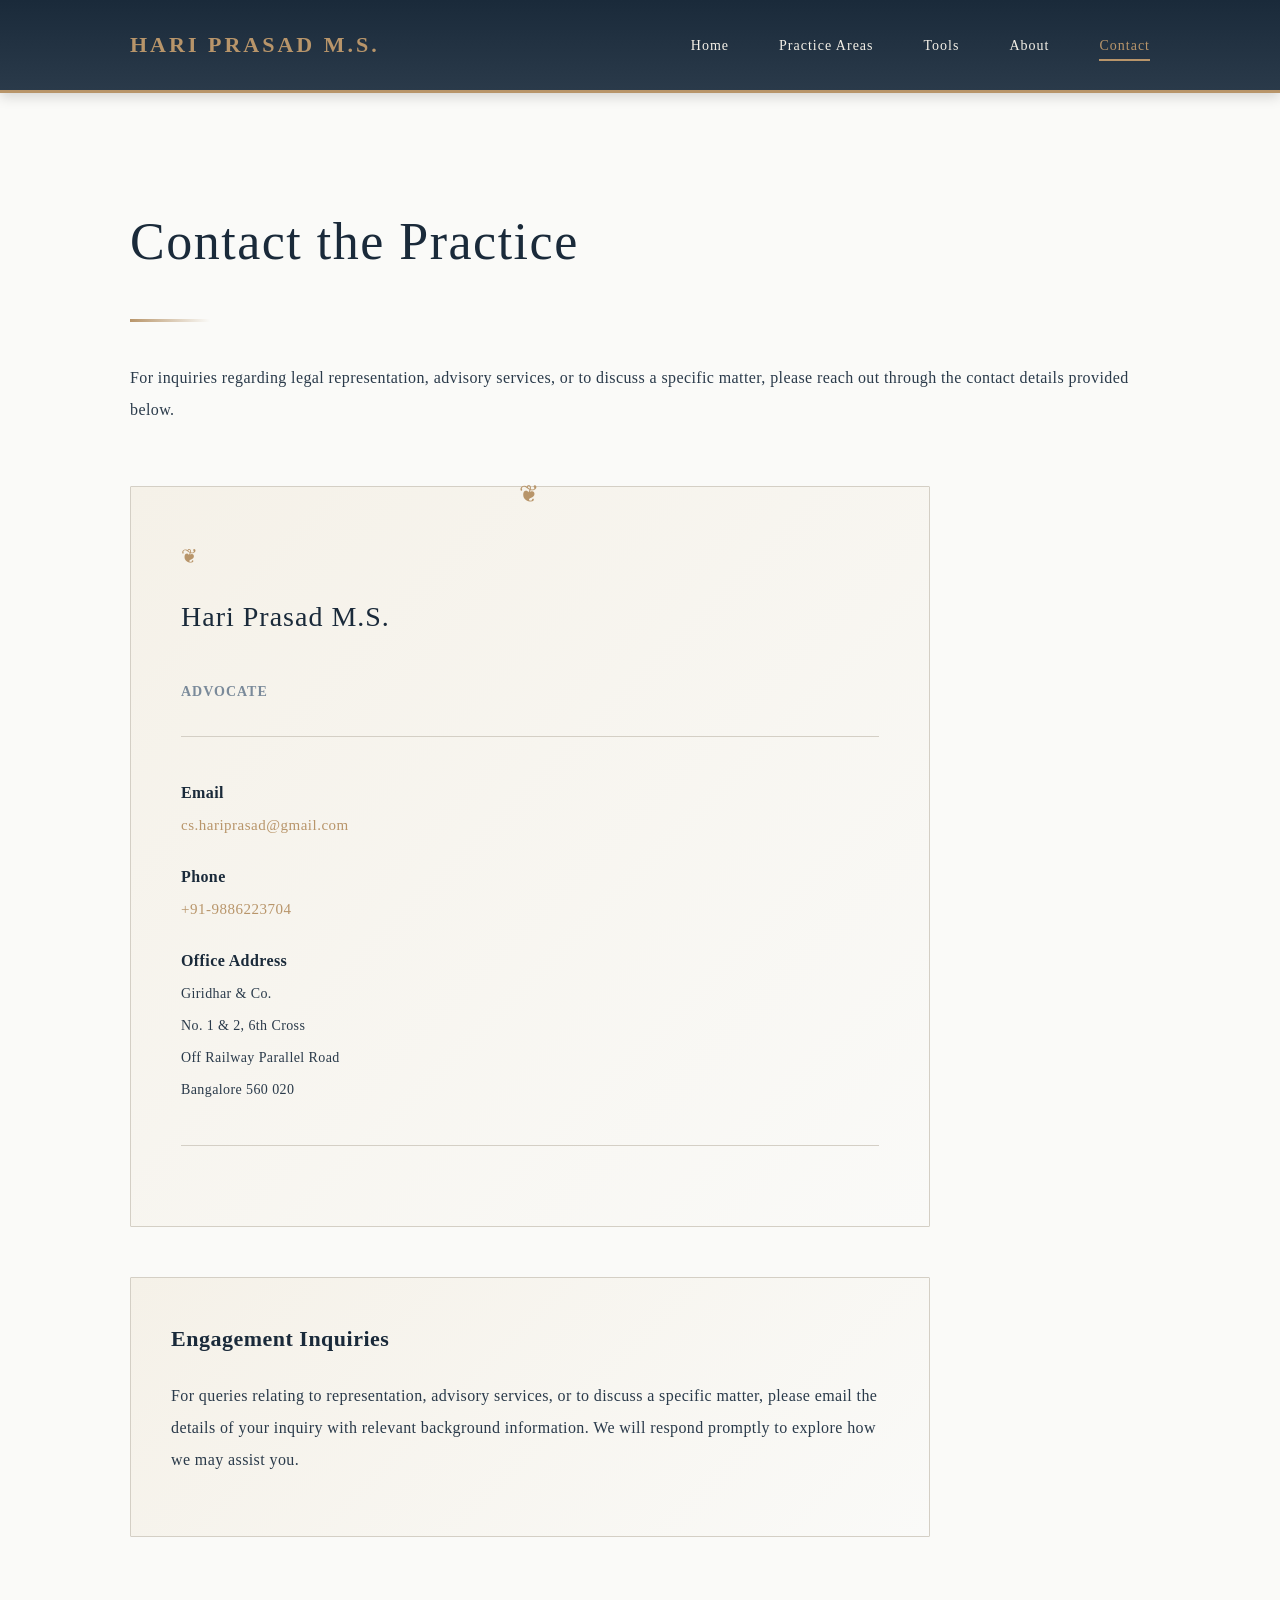
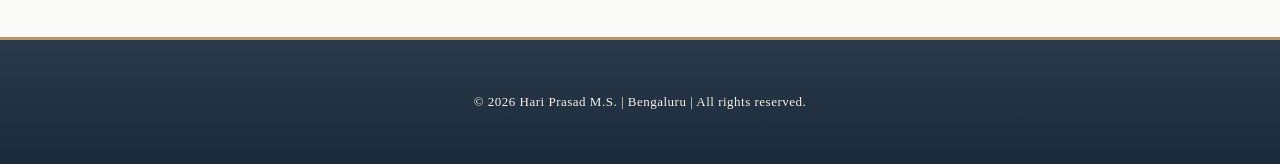
<file: contact.html>
<!DOCTYPE html>
<html lang="en">
<head>
<meta charset="UTF-8">
<meta name="viewport" content="width=device-width, initial-scale=1">
<title>Contact | Hari Prasad M.S.</title>
<link rel="stylesheet" href="style.css">
</head>
<body>
<nav class="navbar">
  <div class="container">
    <div class="logo">Hari Prasad M.S.</div>
    <ul class="nav-links">
      <li><a href="home.html">Home</a></li>
      <li><a href="practice-areas.html">Practice Areas</a></li>
      <li><a href="calculator.html">Tools</a></li>
      <li><a href="about.html">About</a></li>
      <li><a href="contact.html" class="active">Contact</a></li>
    </ul>
  </div>
</nav>

<section class="content">
  <div class="container">
    <h1>Contact the Practice</h1>
    <p>For inquiries regarding legal representation, advisory services, or to discuss a specific matter, please reach out through the contact details provided below.</p>

    <div style="max-width: 800px; margin-top: 60px;">
      <div style="padding: 50px; background: linear-gradient(135deg, #f5f1e8 0%, #fafaf8 100%); border: 1px solid #d4cfc5; border-radius: 1px; position: relative; margin-bottom: 50px;">
        <div style="position: absolute; top: -15px; left: 50%; transform: translateX(-50%); color: #b8956a; font-size: 24px; letter-spacing: 2px;">❦</div>
        
        <h2 style="margin-top: 0; color: #1a2a3a; font-size: 28px; border: none; padding: 0; margin-bottom: 35px;">Hari Prasad M.S.</h2>
        
        <p style="font-size: 14px; color: #7a8a9a; margin-bottom: 30px; letter-spacing: 1px; text-transform: uppercase;"><strong>Advocate</strong></p>
        
        <div style="margin: 30px 0; padding: 20px 0; border-top: 1px solid #d4cfc5; border-bottom: 1px solid #d4cfc5;">
          <p style="margin: 20px 0;"><strong style="color: #1a2a3a;">Email</strong><br><a href="mailto:cs.hariprasad@gmail.com" style="color: #b8956a; text-decoration: none; font-size: 15px; letter-spacing: 0.5px;">cs.hariprasad@gmail.com</a></p>
          
          <p style="margin: 20px 0;"><strong style="color: #1a2a3a;">Phone</strong><br><a href="tel:+919886223704" style="color: #b8956a; text-decoration: none; font-size: 15px; letter-spacing: 0.5px;">+91-9886223704</a></p>
          
          <p style="margin: 20px 0;"><strong style="color: #1a2a3a;">Office Address</strong><br><span style="color: #2a3a4a; font-size: 14px; line-height: 1.8;">Giridhar & Co.<br>No. 1 & 2, 6th Cross<br>Off Railway Parallel Road<br>Bangalore 560 020</span></p>
        </div>
      </div>

      <div style="padding: 40px; background: linear-gradient(135deg, #f5f1e8 0%, #fafaf8 100%); border: 1px solid #d4cfc5; border-radius: 1px;">
        <h3 style="color: #1a2a3a; margin-bottom: 20px; font-size: 22px;">Engagement Inquiries</h3>
        <p style="color: #2a3a4a; line-height: 2;">For queries relating to representation, advisory services, or to discuss a specific matter, please email the details of your inquiry with relevant background information. We will respond promptly to explore how we may assist you.</p>
      </div>
    </div>
  </div>
</section>

<footer>
  <div class="container">
    <p>&copy; 2026 Hari Prasad M.S. | Bengaluru | All rights reserved.</p>
  </div>
</footer>
</body>
</html>
</file>
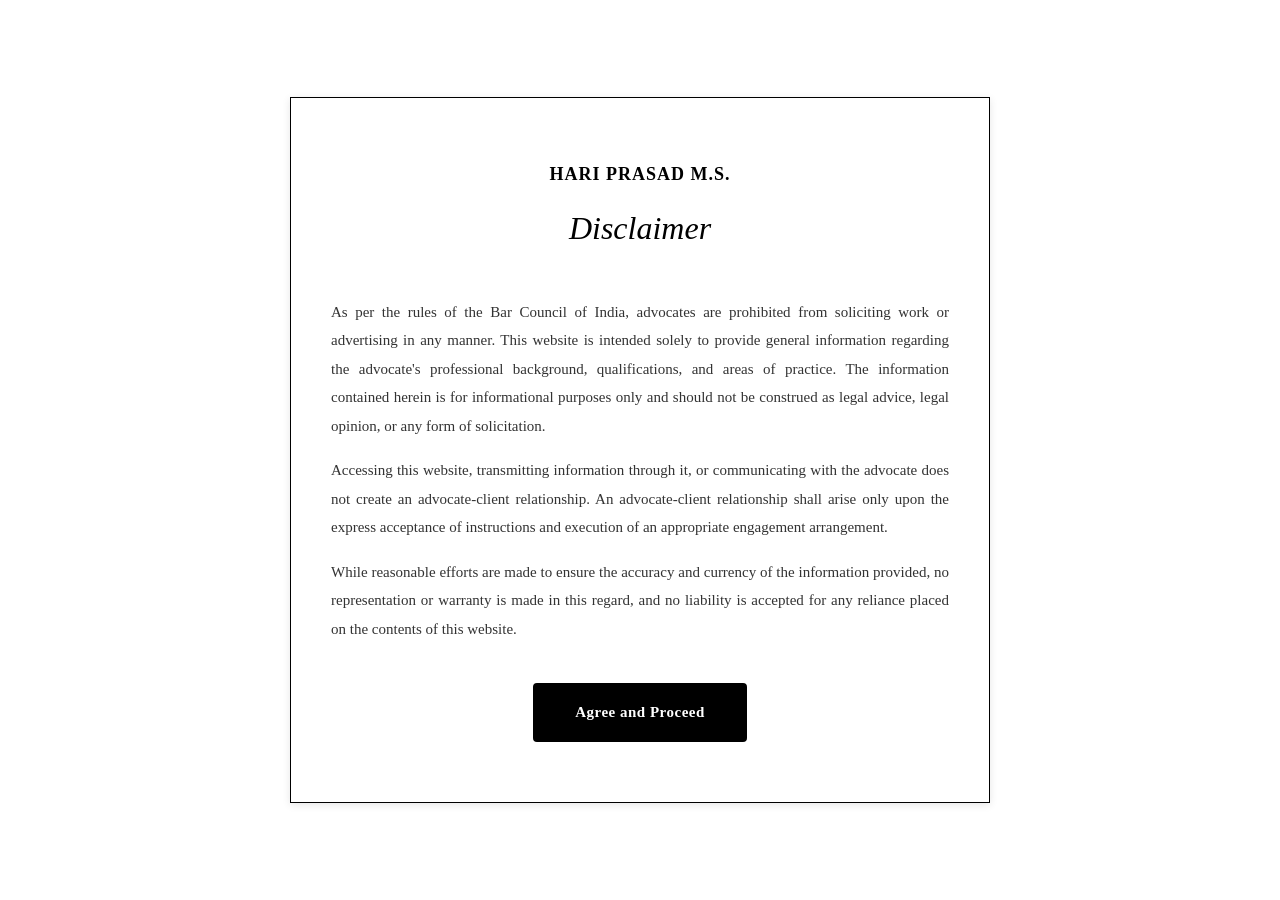
<file: disclaimer.html>
<!DOCTYPE html>
<html lang="en">
<head>
<meta charset="UTF-8">
<meta name="viewport" content="width=device-width, initial-scale=1">
<title>Disclaimer | Hari Prasad M.S.</title>
<style>
* { margin: 0; padding: 0; box-sizing: border-box; }

body {
  font-family: 'Garamond', 'Book Antiqua', 'Palatino', serif;
  color: #2a2a2a;
  line-height: 1.8;
  background: #ffffff;
  display: flex;
  align-items: center;
  justify-content: center;
  min-height: 100vh;
  padding: 20px;
}

.disclaimer-container {
  max-width: 700px;
  width: 100%;
  padding: 60px 40px;
  background: #ffffff;
  border: 1px solid #000000;
  box-shadow: 0 2px 8px rgba(0, 0, 0, 0.1);
}

.header {
  text-align: center;
  margin-bottom: 40px;
}

.firm-name {
  font-size: 18px;
  font-weight: 600;
  color: #000000;
  letter-spacing: 1px;
  margin-bottom: 10px;
}

.page-title {
  font-size: 32px;
  font-weight: 400;
  color: #000000;
  margin-bottom: 30px;
  font-style: italic;
}

.disclaimer-content {
  font-size: 15px;
  color: #333333;
  margin-bottom: 40px;
  text-align: justify;
  line-height: 1.9;
}

.disclaimer-content p {
  margin-bottom: 16px;
}

.button-container {
  display: flex;
  justify-content: center;
  margin-top: 40px;
}

.btn-proceed {
  background: #000000;
  color: #ffffff;
  padding: 14px 40px;
  border: 2px solid #000000;
  border-radius: 4px;
  font-family: 'Garamond', 'Book Antiqua', serif;
  font-size: 15px;
  font-weight: 600;
  cursor: pointer;
  text-decoration: none;
  display: inline-block;
  letter-spacing: 0.5px;
  transition: all 0.3s ease;
}

.btn-proceed:hover {
  background: #ffffff;
  color: #000000;
  border-color: #000000;
}

@media (max-width: 600px) {
  .disclaimer-container {
    padding: 40px 25px;
    border: none;
    box-shadow: none;
  }

  .page-title {
    font-size: 24px;
  }

  .disclaimer-content {
    font-size: 14px;
  }

  .btn-proceed {
    padding: 12px 30px;
    font-size: 14px;
  }
}
</style>
</head>
<body>
<div class="disclaimer-container">
  <div class="header">
    <div class="firm-name">HARI PRASAD M.S.</div>
    <div class="page-title">Disclaimer</div>
  </div>

  <div class="disclaimer-content">
    <p>As per the rules of the Bar Council of India, advocates are prohibited from soliciting work or advertising in any manner. This website is intended solely to provide general information regarding the advocate's professional background, qualifications, and areas of practice. The information contained herein is for informational purposes only and should not be construed as legal advice, legal opinion, or any form of solicitation.</p>

    <p>Accessing this website, transmitting information through it, or communicating with the advocate does not create an advocate-client relationship. An advocate-client relationship shall arise only upon the express acceptance of instructions and execution of an appropriate engagement arrangement.</p>

    <p>While reasonable efforts are made to ensure the accuracy and currency of the information provided, no representation or warranty is made in this regard, and no liability is accepted for any reliance placed on the contents of this website.</p>
  </div>

  <div class="button-container">
    <a href="index.html" class="btn-proceed">Agree and Proceed</a>
  </div>
</div>
</body>
</html>
</file>
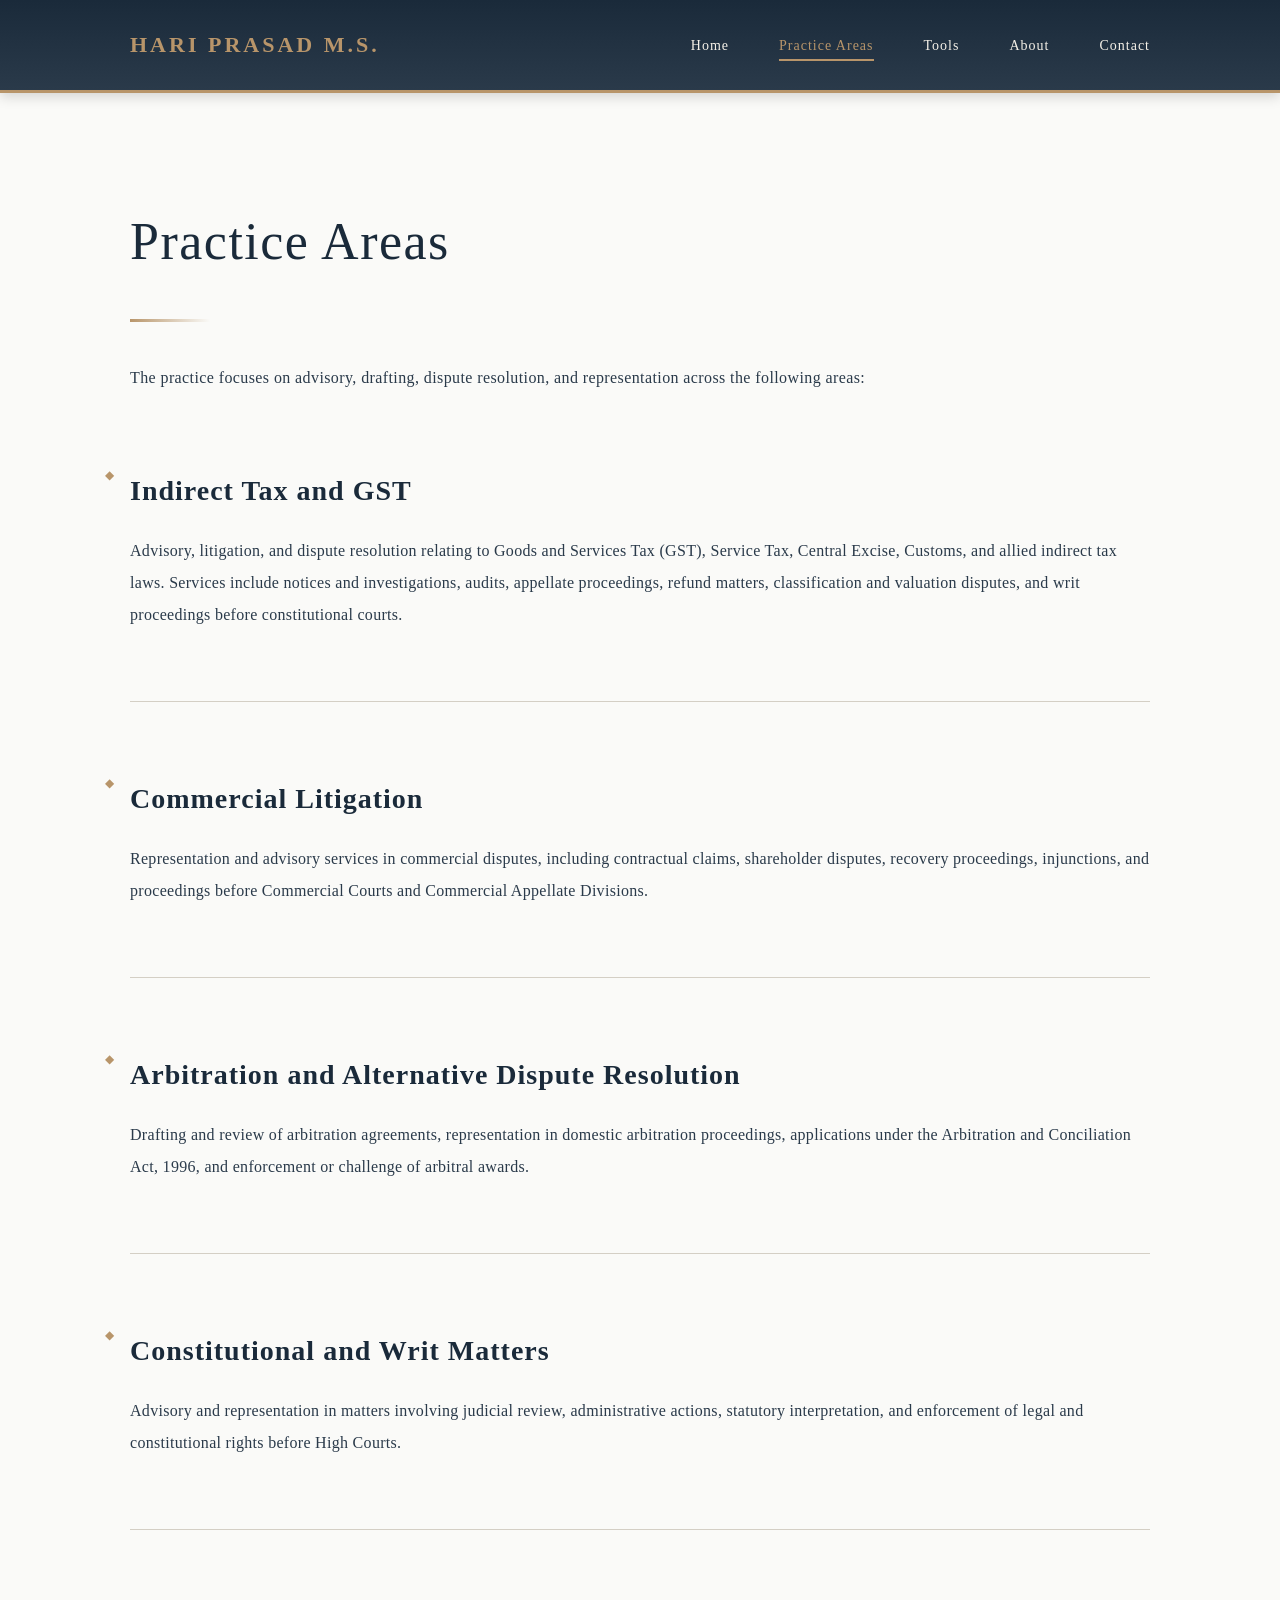
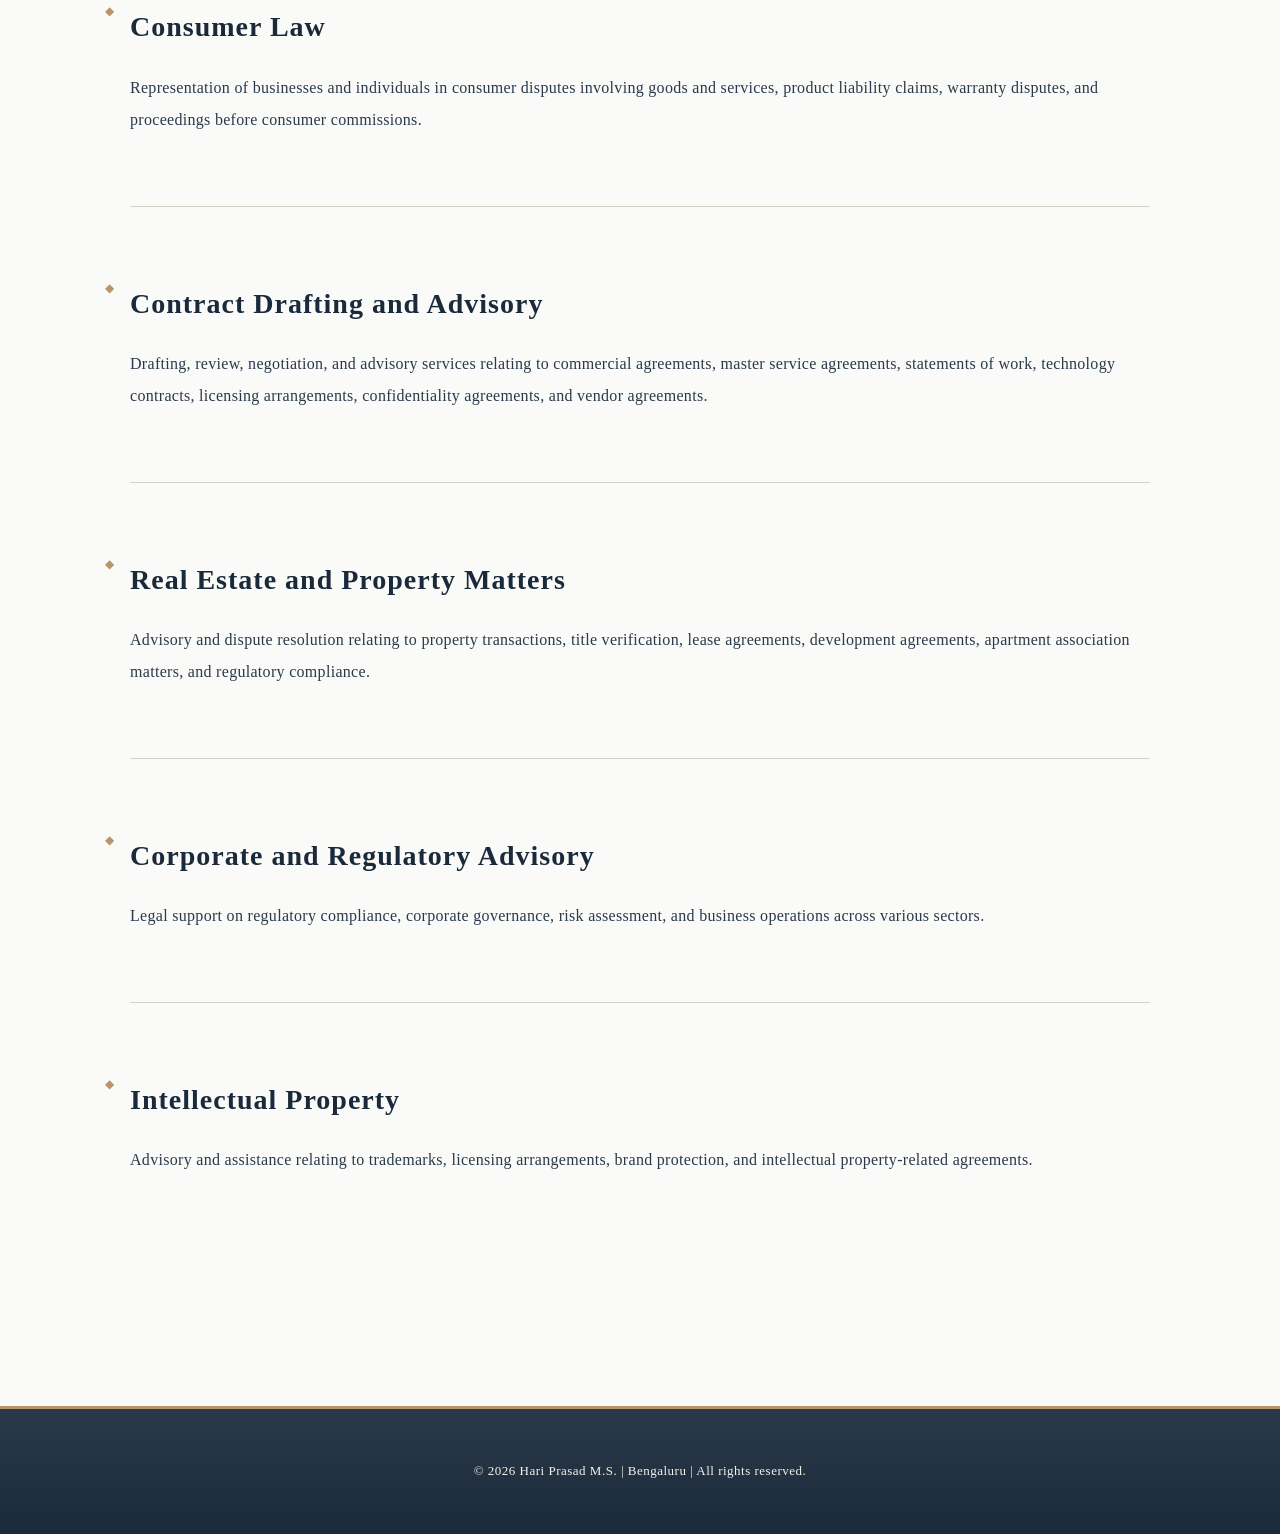
<file: practice-area.html>
<!DOCTYPE html>
<html lang="en">
<head>
<meta charset="UTF-8">
<meta name="viewport" content="width=device-width, initial-scale=1">
<title>Practice Areas | Hari Prasad M.S.</title>
<link rel="stylesheet" href="style.css">
</head>
<body>
<nav class="navbar">
  <div class="container">
    <div class="logo">Hari Prasad M.S.</div>
    <ul class="nav-links">
      <li><a href="index.html">Home</a></li>
      <li><a href="practice-areas.html" class="active">Practice Areas</a></li>
      <li><a href="calculator.html">Tools</a></li>
      <li><a href="about.html">About</a></li>
      <li><a href="contact.html">Contact</a></li>
    </ul>
  </div>
</nav>

<section class="content">
  <div class="container">
    <h1>Practice Areas</h1>
    <p>The practice focuses on advisory, drafting, dispute resolution, and representation across the following areas:</p>

    <div class="practice-area">
      <h2>Indirect Tax and GST</h2>
      <p>Advisory, litigation, and dispute resolution relating to Goods and Services Tax (GST), Service Tax, Central Excise, Customs, and allied indirect tax laws. Services include notices and investigations, audits, appellate proceedings, refund matters, classification and valuation disputes, and writ proceedings before constitutional courts.</p>
    </div>

    <div class="practice-area">
      <h2>Commercial Litigation</h2>
      <p>Representation and advisory services in commercial disputes, including contractual claims, shareholder disputes, recovery proceedings, injunctions, and proceedings before Commercial Courts and Commercial Appellate Divisions.</p>
    </div>

    <div class="practice-area">
      <h2>Arbitration and Alternative Dispute Resolution</h2>
      <p>Drafting and review of arbitration agreements, representation in domestic arbitration proceedings, applications under the Arbitration and Conciliation Act, 1996, and enforcement or challenge of arbitral awards.</p>
    </div>

    <div class="practice-area">
      <h2>Constitutional and Writ Matters</h2>
      <p>Advisory and representation in matters involving judicial review, administrative actions, statutory interpretation, and enforcement of legal and constitutional rights before High Courts.</p>
    </div>

    <div class="practice-area">
      <h2>Consumer Law</h2>
      <p>Representation of businesses and individuals in consumer disputes involving goods and services, product liability claims, warranty disputes, and proceedings before consumer commissions.</p>
    </div>

    <div class="practice-area">
      <h2>Contract Drafting and Advisory</h2>
      <p>Drafting, review, negotiation, and advisory services relating to commercial agreements, master service agreements, statements of work, technology contracts, licensing arrangements, confidentiality agreements, and vendor agreements.</p>
    </div>

    <div class="practice-area">
      <h2>Real Estate and Property Matters</h2>
      <p>Advisory and dispute resolution relating to property transactions, title verification, lease agreements, development agreements, apartment association matters, and regulatory compliance.</p>
    </div>

    <div class="practice-area">
      <h2>Corporate and Regulatory Advisory</h2>
      <p>Legal support on regulatory compliance, corporate governance, risk assessment, and business operations across various sectors.</p>
    </div>

    <div class="practice-area">
      <h2>Intellectual Property</h2>
      <p>Advisory and assistance relating to trademarks, licensing arrangements, brand protection, and intellectual property-related agreements.</p>
    </div>
  </div>
</section>

<footer>
  <div class="container">
    <p>&copy; 2026 Hari Prasad M.S. | Bengaluru | All rights reserved.</p>
  </div>
</footer>
</body>
</html>
</file>
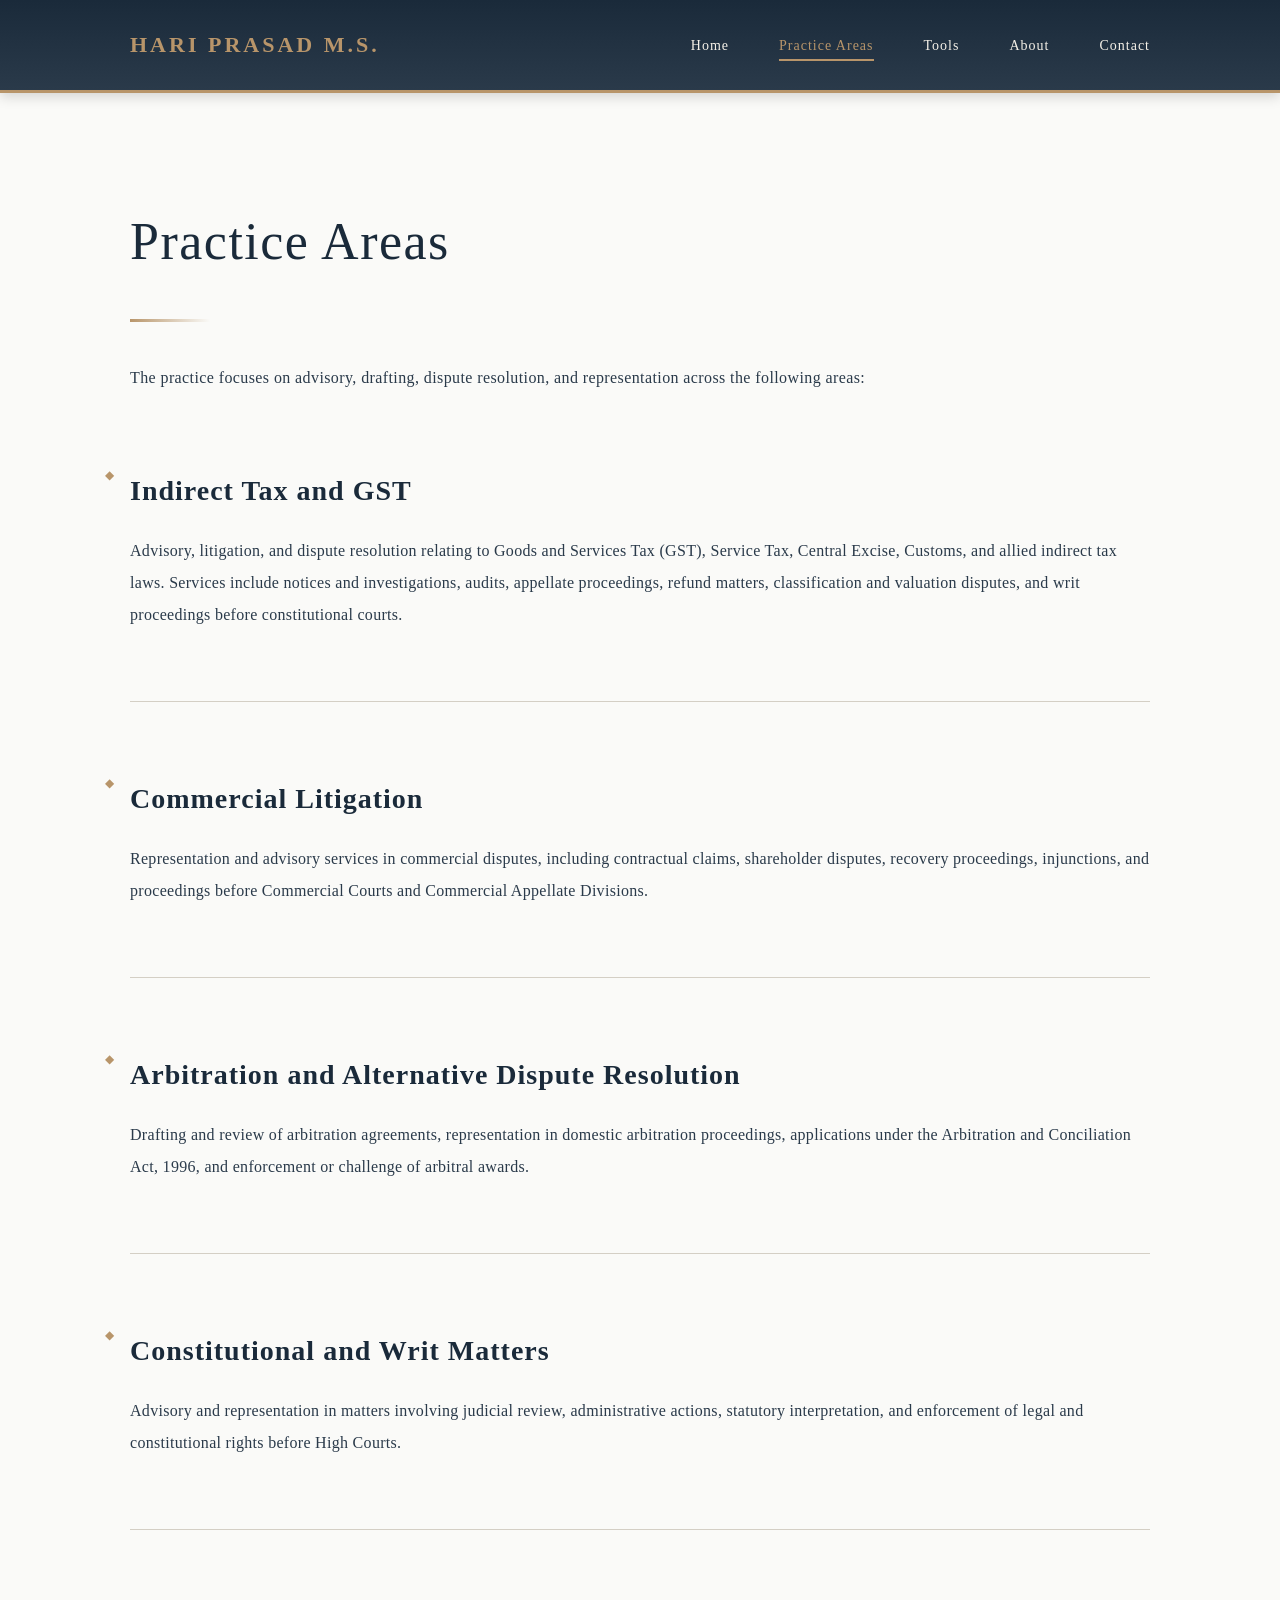
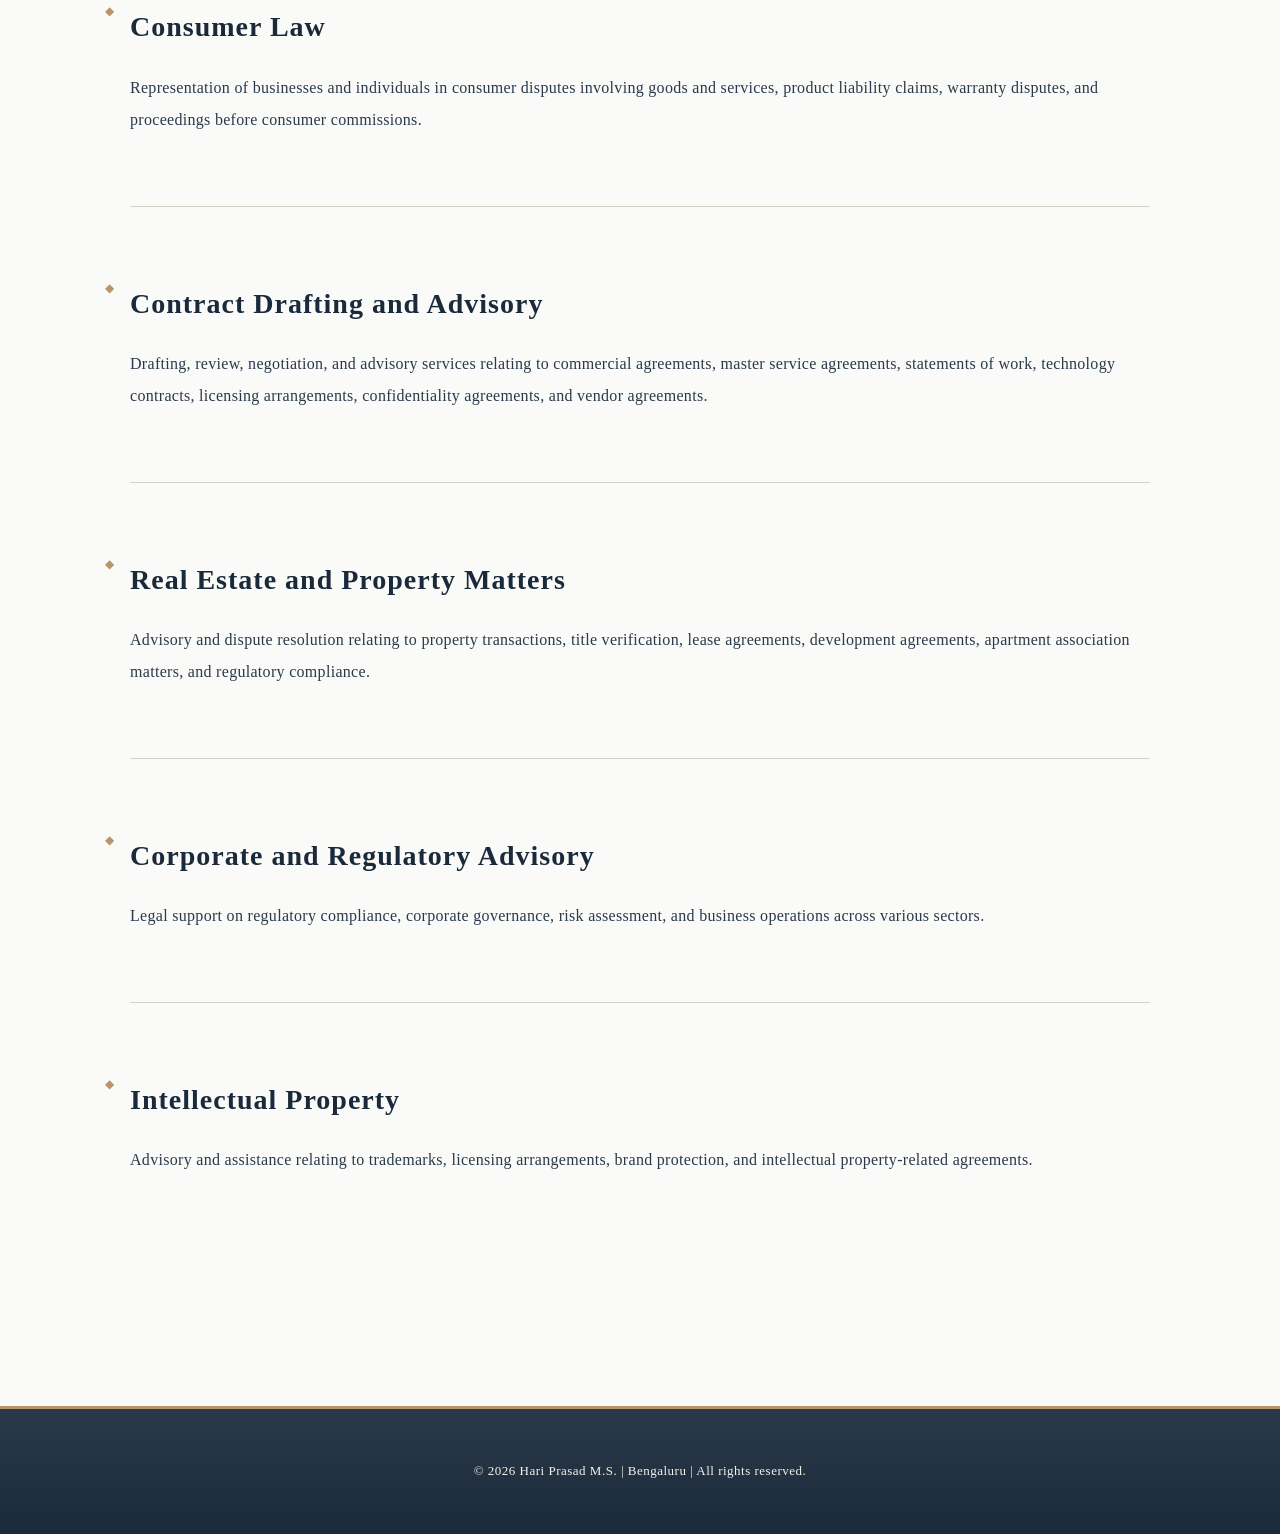
<file: practice-areas.html>
<!DOCTYPE html>
<html lang="en">
<head>
<meta charset="UTF-8">
<meta name="viewport" content="width=device-width, initial-scale=1">
<title>Practice Areas | Hari Prasad M.S.</title>
<link rel="stylesheet" href="style.css">
</head>
<body>
<nav class="navbar">
  <div class="container">
    <div class="logo">Hari Prasad M.S.</div>
    <ul class="nav-links">
      <li><a href="home.html">Home</a></li>
      <li><a href="practice-areas.html" class="active">Practice Areas</a></li>
      <li><a href="calculator.html">Tools</a></li>
      <li><a href="about.html">About</a></li>
      <li><a href="contact.html">Contact</a></li>
    </ul>
  </div>
</nav>

<section class="content">
  <div class="container">
    <h1>Practice Areas</h1>
    <p>The practice focuses on advisory, drafting, dispute resolution, and representation across the following areas:</p>

    <div class="practice-area">
      <h2>Indirect Tax and GST</h2>
      <p>Advisory, litigation, and dispute resolution relating to Goods and Services Tax (GST), Service Tax, Central Excise, Customs, and allied indirect tax laws. Services include notices and investigations, audits, appellate proceedings, refund matters, classification and valuation disputes, and writ proceedings before constitutional courts.</p>
    </div>

    <div class="practice-area">
      <h2>Commercial Litigation</h2>
      <p>Representation and advisory services in commercial disputes, including contractual claims, shareholder disputes, recovery proceedings, injunctions, and proceedings before Commercial Courts and Commercial Appellate Divisions.</p>
    </div>

    <div class="practice-area">
      <h2>Arbitration and Alternative Dispute Resolution</h2>
      <p>Drafting and review of arbitration agreements, representation in domestic arbitration proceedings, applications under the Arbitration and Conciliation Act, 1996, and enforcement or challenge of arbitral awards.</p>
    </div>

    <div class="practice-area">
      <h2>Constitutional and Writ Matters</h2>
      <p>Advisory and representation in matters involving judicial review, administrative actions, statutory interpretation, and enforcement of legal and constitutional rights before High Courts.</p>
    </div>

    <div class="practice-area">
      <h2>Consumer Law</h2>
      <p>Representation of businesses and individuals in consumer disputes involving goods and services, product liability claims, warranty disputes, and proceedings before consumer commissions.</p>
    </div>

    <div class="practice-area">
      <h2>Contract Drafting and Advisory</h2>
      <p>Drafting, review, negotiation, and advisory services relating to commercial agreements, master service agreements, statements of work, technology contracts, licensing arrangements, confidentiality agreements, and vendor agreements.</p>
    </div>

    <div class="practice-area">
      <h2>Real Estate and Property Matters</h2>
      <p>Advisory and dispute resolution relating to property transactions, title verification, lease agreements, development agreements, apartment association matters, and regulatory compliance.</p>
    </div>

    <div class="practice-area">
      <h2>Corporate and Regulatory Advisory</h2>
      <p>Legal support on regulatory compliance, corporate governance, risk assessment, and business operations across various sectors.</p>
    </div>

    <div class="practice-area">
      <h2>Intellectual Property</h2>
      <p>Advisory and assistance relating to trademarks, licensing arrangements, brand protection, and intellectual property-related agreements.</p>
    </div>
  </div>
</section>

<footer>
  <div class="container">
    <p>&copy; 2026 Hari Prasad M.S. | Bengaluru | All rights reserved.</p>
  </div>
</footer>
</body>
</html>
</file>
<file: style.css>
* { margin: 0; padding: 0; box-sizing: border-box; }

:root {
  --navy: #1a2a3a;
  --charcoal: #2a3a4a;
  --cream: #f5f1e8;
  --ivory: #fafaf8;
  --gold: #b8956a;
  --accent-gray: #7a8a9a;
  --light-gray: #e8e6e0;
  --border: #d4cfc5;
}

html {
  scroll-behavior: smooth;
}

body {
  font-family: 'Garamond', 'Book Antiqua', 'Palatino', serif;
  color: var(--charcoal);
  line-height: 1.9;
  background: var(--ivory);
  letter-spacing: 0.3px;
}

.container { max-width: 1100px; margin: 0 auto; padding: 0 40px; }

/* ============ NAVIGATION ============ */
.navbar {
  background: linear-gradient(to bottom, var(--navy), var(--charcoal));
  border-bottom: 3px solid var(--gold);
  position: sticky;
  top: 0;
  z-index: 100;
  box-shadow: 0 4px 12px rgba(0, 0, 0, 0.15);
  transition: all 0.3s ease;
}

.navbar .container {
  display: flex;
  justify-content: space-between;
  align-items: center;
  padding: 24px 40px;
}

.logo {
  font-size: 22px;
  font-weight: 700;
  color: var(--gold);
  letter-spacing: 3px;
  font-family: 'Garamond', serif;
  text-transform: uppercase;
  transition: all 0.3s ease;
}

.logo:hover {
  letter-spacing: 4px;
  color: var(--cream);
}

.nav-links {
  display: flex;
  list-style: none;
  gap: 50px;
}

.nav-links a {
  text-decoration: none;
  font-size: 14px;
  color: var(--cream);
  transition: all 0.4s ease;
  border-bottom: 2px solid transparent;
  padding-bottom: 6px;
  letter-spacing: 1px;
}

.nav-links a:hover,
.nav-links a.active {
  color: var(--gold);
  border-bottom-color: var(--gold);
}

/* ============ HERO ============ */
.hero {
  background: linear-gradient(135deg, var(--navy) 0%, var(--charcoal) 100%);
  color: var(--cream);
  padding: 140px 40px;
  text-align: center;
  position: relative;
  overflow: hidden;
}

.hero::before {
  content: '';
  position: absolute;
  top: 0;
  left: 0;
  right: 0;
  bottom: 0;
  background: url('data:image/svg+xml,<svg xmlns="http://www.w3.org/2000/svg" viewBox="0 0 1000 1000"><defs><pattern id="dots" patternUnits="userSpaceOnUse" width="80" height="80"><circle cx="40" cy="40" r="2" fill="rgba(184,149,106,0.08)"/></pattern></defs><rect width="1000" height="1000" fill="url(%23dots)"/></svg>');
  opacity: 1;
}

.hero .container {
  position: relative;
  z-index: 1;
}

.hero h1 {
  font-size: 56px;
  margin-bottom: 25px;
  font-weight: 400;
  letter-spacing: 2px;
  line-height: 1.2;
  color: var(--gold);
  text-shadow: 2px 2px 4px rgba(0, 0, 0, 0.3);
}

.hero p {
  font-size: 20px;
  opacity: 0.95;
  margin-bottom: 15px;
  letter-spacing: 0.5px;
}

/* ============ DECORATIVE DIVIDER ============ */
.ornament {
  text-align: center;
  padding: 30px 0;
  color: var(--gold);
  font-size: 24px;
  letter-spacing: 3px;
  opacity: 0.6;
}

/* ============ BUTTONS ============ */
.btn {
  display: inline-block;
  background: var(--gold);
  color: var(--navy);
  padding: 16px 42px;
  border: 2px solid var(--gold);
  border-radius: 1px;
  text-decoration: none;
  font-weight: 600;
  font-size: 14px;
  transition: all 0.5s cubic-bezier(0.4, 0, 0.2, 1);
  letter-spacing: 1px;
  box-shadow: 0 4px 10px rgba(184, 149, 106, 0.2);
  position: relative;
  overflow: hidden;
}

.btn::before {
  content: '';
  position: absolute;
  top: 0;
  left: -100%;
  width: 100%;
  height: 100%;
  background: var(--navy);
  z-index: -1;
  transition: left 0.5s ease;
}

.btn:hover {
  color: var(--gold);
  box-shadow: 0 6px 16px rgba(184, 149, 106, 0.3);
  transform: translateY(-2px);
}

.btn:hover::before {
  left: 0;
}

/* ============ DISCLAIMER BAR ============ */
.disclaimer-bar {
  background: linear-gradient(to right, var(--cream), var(--ivory));
  border-top: 1px solid var(--border);
  border-bottom: 1px solid var(--border);
  padding: 20px 40px;
  font-size: 13px;
  color: var(--accent-gray);
  text-align: center;
  line-height: 1.8;
  letter-spacing: 0.3px;
}

/* ============ CONTENT SECTIONS ============ */
.content {
  padding: 100px 40px;
  background: var(--ivory);
}

.content h1 {
  font-size: 52px;
  margin-bottom: 40px;
  color: var(--navy);
  font-weight: 400;
  letter-spacing: 1.5px;
  position: relative;
  padding-bottom: 30px;
}

.content h1::after {
  content: '';
  position: absolute;
  bottom: 0;
  left: 0;
  width: 80px;
  height: 3px;
  background: linear-gradient(to right, var(--gold), transparent);
}

.content h2 {
  font-size: 36px;
  margin-top: 70px;
  margin-bottom: 30px;
  color: var(--navy);
  font-weight: 400;
  letter-spacing: 1px;
  position: relative;
  padding-bottom: 20px;
  border-bottom: 2px solid var(--border);
}

.content h2::before {
  content: '❦';
  display: block;
  color: var(--gold);
  font-size: 20px;
  margin-bottom: 15px;
  letter-spacing: 3px;
}

.content h3 {
  font-size: 22px;
  margin-bottom: 15px;
  color: var(--navy);
  font-weight: 600;
  letter-spacing: 0.5px;
}

.content p {
  color: var(--charcoal);
  margin-bottom: 20px;
  line-height: 2;
  letter-spacing: 0.4px;
}

/* ============ IMAGE SECTIONS ============ */
.image-section {
  width: 100%;
  height: 350px;
  background: linear-gradient(135deg, var(--cream) 0%, var(--light-gray) 100%);
  border: 1px solid var(--border);
  border-radius: 1px;
  margin: 50px 0;
  display: flex;
  align-items: center;
  justify-content: center;
  color: var(--accent-gray);
  font-size: 14px;
  font-style: italic;
  position: relative;
  overflow: hidden;
  box-shadow: inset 0 2px 6px rgba(0, 0, 0, 0.05);
  transition: all 0.4s ease;
}

.image-section::before {
  content: '';
  position: absolute;
  top: -50%;
  left: -50%;
  width: 200%;
  height: 200%;
  background: url('data:image/svg+xml,<svg xmlns="http://www.w3.org/2000/svg" viewBox="0 0 100 100"><defs><pattern id="lines" patternUnits="userSpaceOnUse" width="10" height="10"><line x1="0" y1="0" x2="10" y2="10" stroke="rgba(184,149,106,0.04)" stroke-width="0.5"/></pattern></defs><rect width="100" height="100" fill="url(%23lines)"/></svg>');
  animation: float 20s linear infinite;
}

@keyframes float {
  0% { transform: translate(0, 0); }
  100% { transform: translate(50px, 50px); }
}

.image-section:hover {
  box-shadow: inset 0 2px 8px rgba(184, 149, 106, 0.1);
}

/* ============ GRID & CARDS ============ */
.grid {
  display: grid;
  grid-template-columns: repeat(auto-fit, minmax(300px, 1fr));
  gap: 40px;
  margin-top: 50px;
}

.card {
  background: linear-gradient(135deg, var(--cream) 0%, var(--ivory) 100%);
  padding: 40px;
  border: 1px solid var(--border);
  border-radius: 1px;
  transition: all 0.5s cubic-bezier(0.4, 0, 0.2, 1);
  box-shadow: 0 2px 8px rgba(0, 0, 0, 0.06);
  position: relative;
  overflow: hidden;
}

.card::before {
  content: '';
  position: absolute;
  top: 0;
  left: 0;
  width: 100%;
  height: 3px;
  background: linear-gradient(to right, var(--gold), transparent);
  transform: scaleX(0);
  transform-origin: left;
  transition: transform 0.5s ease;
}

.card:hover {
  transform: translateY(-8px);
  box-shadow: 0 8px 24px rgba(0, 0, 0, 0.12);
  border-color: var(--gold);
}

.card:hover::before {
  transform: scaleX(1);
}

.card h3 {
  color: var(--navy);
  margin-bottom: 15px;
  font-size: 20px;
  letter-spacing: 0.5px;
}

.card p {
  font-size: 14.5px;
  color: var(--accent-gray);
  line-height: 1.9;
}

/* ============ PRACTICE AREAS ============ */
.practice-area {
  margin-bottom: 60px;
  padding-bottom: 50px;
  border-bottom: 1px solid var(--border);
  position: relative;
}

.practice-area:last-child {
  border-bottom: none;
}

.practice-area::before {
  content: '◆';
  position: absolute;
  left: -25px;
  top: 0;
  color: var(--gold);
  font-size: 12px;
}

.practice-area h2 {
  color: var(--navy);
  font-size: 28px;
  margin-bottom: 18px;
  font-weight: 600;
  border-bottom: none;
  padding-bottom: 0;
}

.practice-area h2::before {
  display: none;
}

.practice-area p {
  color: var(--charcoal);
  line-height: 2;
  letter-spacing: 0.3px;
}

/* ============ FOOTER ============ */
footer {
  background: linear-gradient(to bottom, var(--charcoal), var(--navy));
  color: var(--cream);
  padding: 50px 40px;
  text-align: center;
  font-size: 13px;
  border-top: 3px solid var(--gold);
  letter-spacing: 0.5px;
}

footer a {
  color: var(--gold);
  text-decoration: none;
  transition: all 0.3s ease;
  border-bottom: 1px solid transparent;
}

footer a:hover {
  border-bottom-color: var(--gold);
  color: var(--cream);
}

/* ============ ANIMATIONS ============ */
@keyframes fadeInUp {
  from {
    opacity: 0;
    transform: translateY(30px);
  }
  to {
    opacity: 1;
    transform: translateY(0);
  }
}

.card {
  animation: fadeInUp 0.6s ease-out both;
}

.card:nth-child(1) { animation-delay: 0.1s; }
.card:nth-child(2) { animation-delay: 0.2s; }
.card:nth-child(3) { animation-delay: 0.3s; }
.card:nth-child(4) { animation-delay: 0.4s; }

/* ============ RESPONSIVE ============ */
@media (max-width: 768px) {
  .container { padding: 0 25px; }
  
  .navbar .container {
    flex-direction: column;
    gap: 20px;
    padding: 20px 25px;
  }
  
  .nav-links { gap: 25px; flex-wrap: wrap; justify-content: center; }
  
  .hero {
    padding: 100px 25px;
  }
  
  .hero h1 {
    font-size: 38px;
  }
  
  .content {
    padding: 60px 25px;
  }
  
  .content h1 {
    font-size: 38px;
  }
  
  .content h2 {
    font-size: 26px;
  }
  
  .grid {
    grid-template-columns: 1fr;
    gap: 30px;
  }
  
  .image-section {
    height: 250px;
  }
}
</file>
